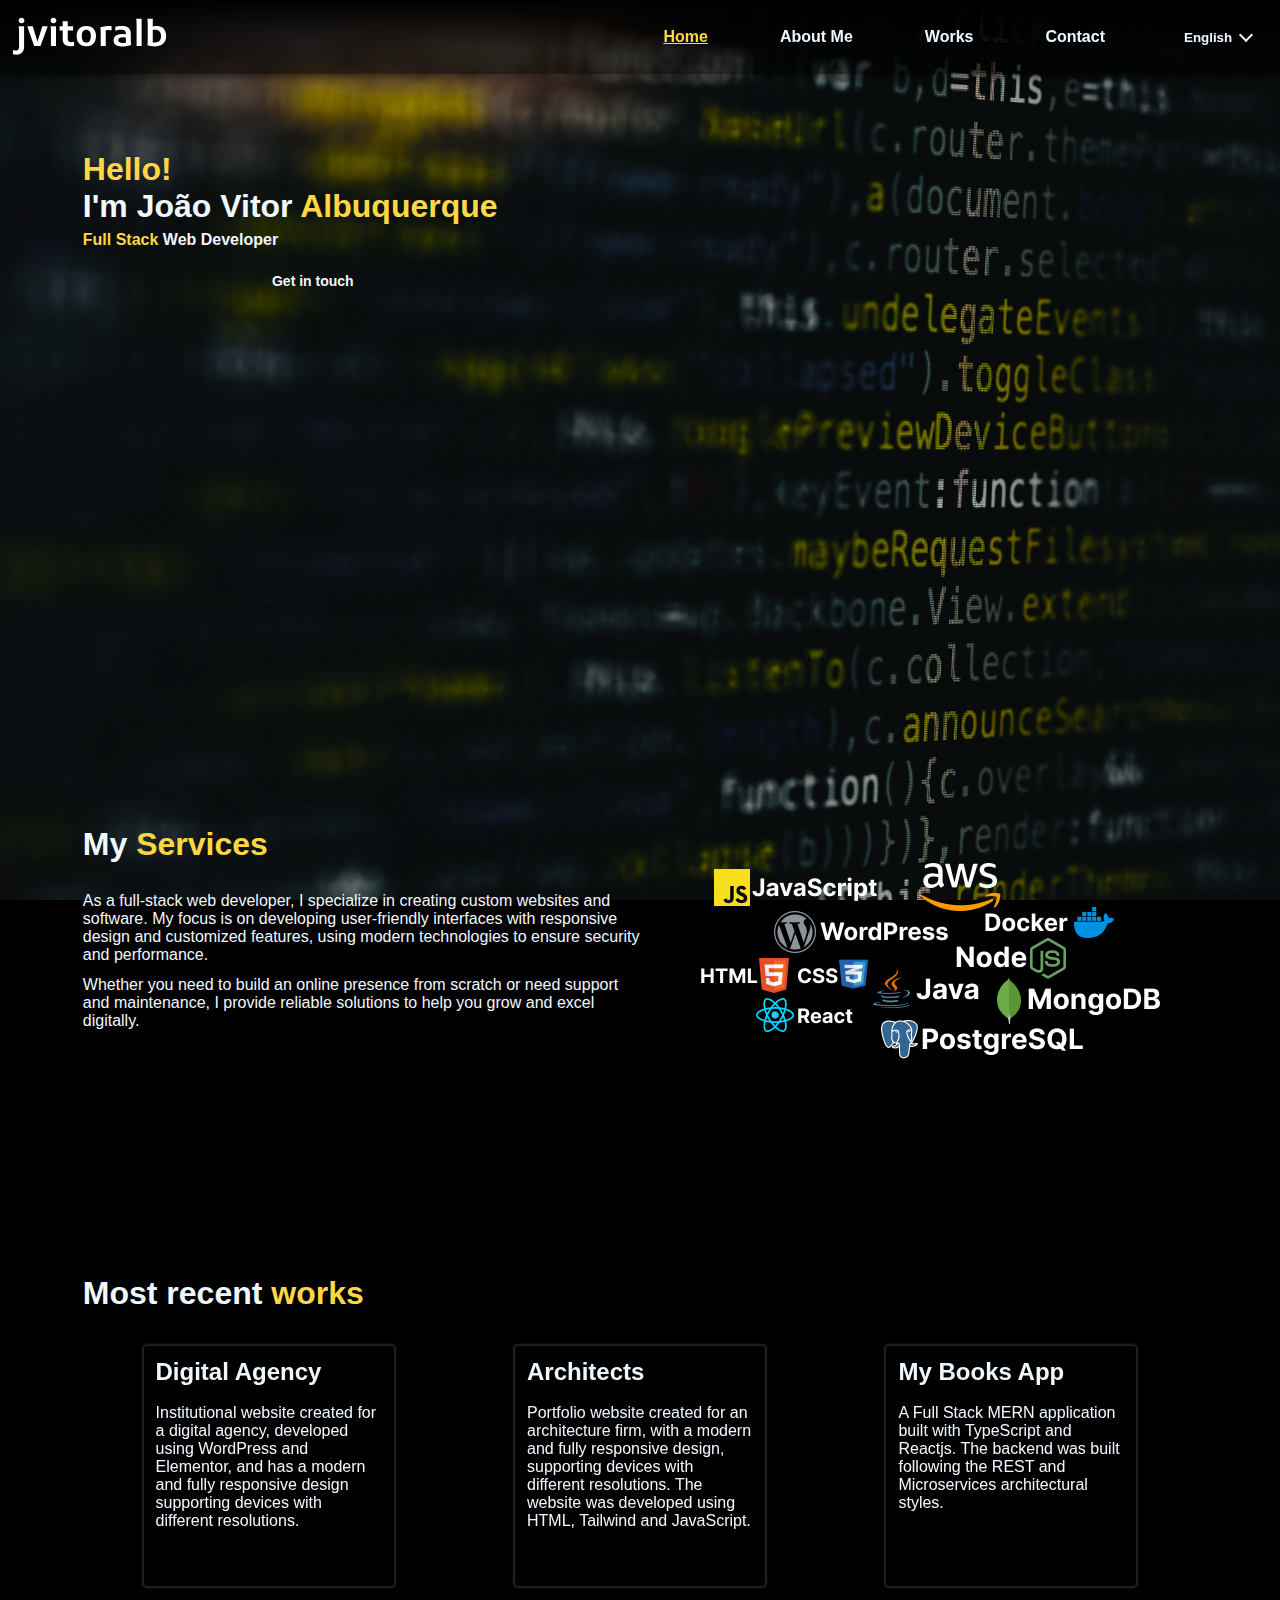
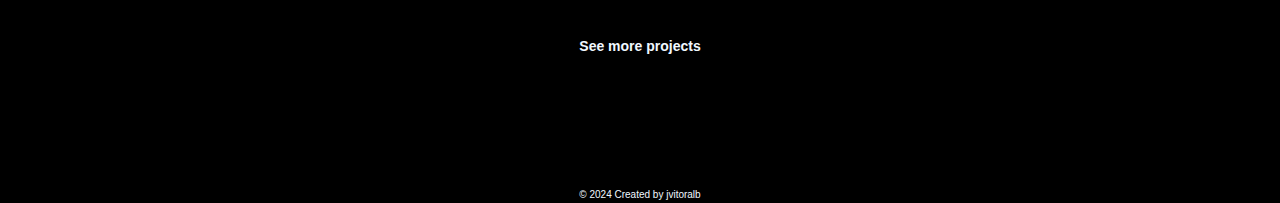
<file: index.html>
<!DOCTYPE html>
<html lang="pt-BR">

<head>
    <meta charset="UTF-8">
    <meta name="viewport" content="width=device-width, initial-scale=1.0">
    <link rel="stylesheet" href="./src/css/index.css">
    <link rel="apple-touch-icon" sizes="180x180" href="./src/images/apple-touch-icon.png">
    <link rel="icon" type="image/png" sizes="32x32" href="./src/images/favicon-32x32.png">
    <link rel="icon" type="image/png" sizes="16x16" href="./src/images/favicon-16x16.png">
    <link rel="shortcut icon" type="image/x-icon" href="./src/images/favicon.ico">
    <link rel="manifest" href="./src/images/site.webmanifest">
    <title>jvitoralb Portfólio</title>
    <meta name="description" content="Portfólio de João Vitor Albuquerque, desenvolvedor de software Full Stack. Veja trabalhos recentes e entre em contato.">
</head>

<body>
    <header id="portfolio-header" class="">
        <svg class="jvitoralb-logo" width="155" height="40" viewBox="0 0 155 40" fill="none" xmlns="http://www.w3.org/2000/svg" xmlns:xlink="http://www.w3.org/1999/xlink" version="1.1">
            <a xlink:href="/index.html">
                <rect width="155" height="40" fill="transparent"/>
                <path d="M9.544 6.248C8.728 6.248 8.044 6.008 7.492 5.528C6.964 5.024 6.7 4.328 6.7 3.44C6.7 2.576 6.964 1.904 7.492 1.424C8.044 0.919998 8.728 0.667998 9.544 0.667998C10.384 0.667998 11.068 0.919998 11.596 1.424C12.124 1.904 12.388 2.576 12.388 3.44C12.388 4.328 12.124 5.024 11.596 5.528C11.068 6.008 10.384 6.248 9.544 6.248ZM4.144 37.64C3.448 37.64 2.836 37.592 2.308 37.496C1.78 37.424 1.324 37.328 0.94 37.208V33.104H1.3C1.612 33.224 1.948 33.32 2.308 33.392C2.644 33.488 3.076 33.536 3.604 33.536C4.684 33.536 5.524 33.248 6.124 32.672C6.748 32.096 7.06 31.22 7.06 30.044V15.428C7.06 14.948 7.048 14.336 7.024 13.592C7 12.848 6.964 12.116 6.916 11.396C6.892 10.652 6.82 10.064 6.7 9.632L6.808 9.344H12.1V29.756C12.1 31.364 11.788 32.756 11.164 33.932C10.564 35.132 9.664 36.044 8.464 36.668C7.288 37.316 5.848 37.64 4.144 37.64ZM22.1302 29L15.3982 9.776V9.344H20.7622L26.0542 26.516H24.9022L30.3382 9.344H35.5582V9.776L28.5382 29H22.1302ZM41.4667 6.248C40.6507 6.248 39.9667 6.008 39.4147 5.528C38.8867 5.024 38.6227 4.328 38.6227 3.44C38.6227 2.576 38.8867 1.904 39.4147 1.424C39.9667 0.919998 40.6507 0.667998 41.4667 0.667998C42.3067 0.667998 42.9907 0.919998 43.5187 1.424C44.0467 1.904 44.3107 2.576 44.3107 3.44C44.3107 4.328 44.0467 5.024 43.5187 5.528C42.9907 6.008 42.3067 6.248 41.4667 6.248ZM38.9467 29V15.428C38.9467 14.948 38.9347 14.336 38.9107 13.592C38.8867 12.848 38.8507 12.116 38.8027 11.396C38.7787 10.652 38.7067 10.064 38.5867 9.632L38.6947 9.344H43.9867V29H38.9467ZM58.6593 29.288C56.9553 29.288 55.5033 29.036 54.3033 28.532C53.1273 28.028 52.2273 27.26 51.6033 26.228C51.0033 25.172 50.7033 23.816 50.7033 22.16V4.268H55.7433V21.764C55.7433 22.988 56.0313 23.864 56.6073 24.392C57.1833 24.92 58.0713 25.184 59.2713 25.184C59.7273 25.184 60.1713 25.136 60.6033 25.04C61.0593 24.944 61.4553 24.824 61.7913 24.68H62.1153V28.712C61.6833 28.88 61.1793 29.012 60.6033 29.108C60.0273 29.228 59.3793 29.288 58.6593 29.288ZM47.5713 13.376V9.344H61.1073V13.376H47.5713ZM64.649 19.1C64.649 16.868 65.057 14.996 65.873 13.484C66.689 11.948 67.829 10.796 69.293 10.028C70.757 9.26 72.437 8.876 74.333 8.876C76.205 8.876 77.873 9.26 79.337 10.028C80.801 10.796 81.941 11.948 82.757 13.484C83.573 14.996 83.981 16.868 83.981 19.1C83.981 21.356 83.573 23.24 82.757 24.752C81.941 26.264 80.801 27.416 79.337 28.208C77.873 28.976 76.205 29.36 74.333 29.36C72.413 29.36 70.721 28.976 69.257 28.208C67.817 27.416 66.689 26.264 65.873 24.752C65.057 23.24 64.649 21.356 64.649 19.1ZM69.797 19.1C69.797 21.212 70.181 22.808 70.949 23.888C71.717 24.944 72.845 25.472 74.333 25.472C75.797 25.472 76.913 24.944 77.681 23.888C78.449 22.808 78.833 21.212 78.833 19.1C78.833 16.988 78.449 15.404 77.681 14.348C76.913 13.268 75.797 12.728 74.333 12.728C72.845 12.728 71.717 13.268 70.949 14.348C70.181 15.404 69.797 16.988 69.797 19.1ZM88.728 29V16.436C88.728 15.956 88.716 15.344 88.692 14.6C88.668 13.832 88.632 13.088 88.584 12.368C88.56 11.624 88.488 11.036 88.368 10.604L88.476 10.316C89.148 10.076 89.928 9.86 90.816 9.668C91.728 9.476 92.676 9.332 93.66 9.236C94.668 9.116 95.676 9.056 96.684 9.056C97.116 9.056 97.584 9.068 98.088 9.092C98.592 9.116 99.096 9.164 99.6 9.236V13.34H99.276C98.916 13.244 98.508 13.184 98.052 13.16C97.596 13.112 97.152 13.088 96.72 13.088C95.952 13.088 95.196 13.148 94.452 13.268C93.708 13.388 93.072 13.532 92.544 13.7L93.3 12.548C93.612 13.196 93.768 14.312 93.768 15.896V29H88.728ZM110.669 29.432C107.669 29.432 105.401 28.94 103.865 27.956C102.353 26.972 101.597 25.376 101.597 23.168C101.597 21.752 101.945 20.588 102.641 19.676C103.361 18.764 104.357 18.092 105.629 17.66C106.925 17.204 108.413 16.976 110.093 16.976C111.125 16.976 112.025 17.06 112.793 17.228C113.561 17.372 114.257 17.528 114.881 17.696V20.936C114.401 20.768 113.789 20.624 113.045 20.504C112.301 20.36 111.581 20.288 110.885 20.288C109.325 20.288 108.161 20.504 107.393 20.936C106.649 21.368 106.277 22.1 106.277 23.132C106.277 24.116 106.649 24.824 107.393 25.256C108.137 25.688 109.205 25.904 110.597 25.904C111.437 25.904 112.241 25.832 113.009 25.688C113.801 25.52 114.497 25.268 115.097 24.932L114.377 26.336C114.281 26.048 114.197 25.76 114.125 25.472C114.053 25.184 113.993 24.884 113.945 24.572C113.921 24.26 113.897 23.912 113.873 23.528C113.873 23.12 113.873 22.628 113.873 22.052V17.12C113.873 15.896 113.681 14.972 113.297 14.348C112.913 13.724 112.349 13.316 111.605 13.124C110.861 12.908 109.937 12.8 108.833 12.8C107.825 12.8 106.853 12.908 105.917 13.124C104.981 13.316 104.225 13.544 103.649 13.808H103.289V9.812C104.153 9.5 105.125 9.272 106.205 9.128C107.285 8.96 108.365 8.876 109.445 8.876C110.789 8.876 112.025 8.996 113.153 9.236C114.305 9.476 115.301 9.896 116.141 10.496C116.981 11.096 117.629 11.948 118.085 13.052C118.565 14.132 118.805 15.536 118.805 17.264V21.8C118.805 22.304 118.805 22.94 118.805 23.708C118.829 24.452 118.865 25.184 118.913 25.904C118.961 26.624 119.033 27.2 119.129 27.632L119.021 27.92C118.205 28.232 117.317 28.508 116.357 28.748C115.421 28.964 114.461 29.132 113.477 29.252C112.493 29.372 111.557 29.432 110.669 29.432ZM124.587 29V7.724C124.587 7.244 124.575 6.632 124.551 5.888C124.551 5.12 124.527 4.376 124.479 3.656C124.431 2.936 124.347 2.36 124.227 1.928L124.335 1.64H129.627V29H124.587ZM142.788 29.432C141.516 29.432 140.232 29.3 138.936 29.036C137.64 28.796 136.512 28.496 135.552 28.136L135.444 27.848C135.54 27.416 135.6 26.84 135.624 26.12C135.672 25.4 135.696 24.668 135.696 23.924C135.72 23.156 135.732 22.532 135.732 22.052V8.588C135.732 8.228 135.72 7.748 135.696 7.148C135.696 6.524 135.684 5.876 135.66 5.204C135.636 4.508 135.6 3.872 135.552 3.296C135.504 2.696 135.444 2.24 135.372 1.928L135.48 1.64H140.772V23.024C140.772 23.768 140.736 24.416 140.664 24.968C140.616 25.496 140.568 25.952 140.52 26.336L139.656 25.112C140.064 25.184 140.592 25.28 141.24 25.4C141.912 25.52 142.596 25.58 143.292 25.58C145.284 25.58 146.736 25.004 147.648 23.852C148.56 22.7 149.016 21.104 149.016 19.064C149.016 17.12 148.536 15.596 147.576 14.492C146.64 13.364 145.236 12.8 143.364 12.8C142.884 12.8 142.44 12.824 142.032 12.872C141.648 12.92 141.252 12.992 140.844 13.088C140.46 13.184 140.052 13.316 139.62 13.484V9.884C140.484 9.524 141.312 9.272 142.104 9.128C142.92 8.96 143.7 8.876 144.444 8.876C146.508 8.876 148.26 9.284 149.7 10.1C151.164 10.916 152.268 12.092 153.012 13.628C153.78 15.14 154.164 16.928 154.164 18.992C154.164 21.344 153.684 23.288 152.724 24.824C151.788 26.36 150.468 27.512 148.764 28.28C147.06 29.048 145.068 29.432 142.788 29.432Z" fill="white"/>
            </a>
        </svg>
        <nav>
            <label aria-label="Open navigation bar" id="hamburguer-menu" class="hamburguer-menu">
                <input id="hamburguer-checkbox" type="checkbox" autocomplete="off" />
            </label>
            <ul class="navbar-links-list">
                <li id="home-nav-item">
                    <a id="home-link" href="/index.html" class="nav-link active"></a>
                </li>
                <li id="about-me-nav-item">
                    <a id="about-me-link" href="/about.html" class="nav-link"></a>
                </li>
                <li id="works-nav-item">
                    <a id="works-link" href="/works.html" class="nav-link"></a>
                </li>
                <li id="contact-nav-item">
                    <a id="contact-link" href="/contact.html" class="nav-link"></a>
                </li>
                <li id="lang-selector-nav-item">
                    <button id="langs-dropdown-btn" class="dropdown" type="button">
                        <span id="langs-dropdown-label"></span>
                        <i class="gg-chevron-down"></i>
                    </button>
                    <ul id="langs-dropdown-list" class="dropdown-list">
                        <li itemid="pt-BR">Português</li>
                        <li itemid="en-US">English</li>
                    </ul>
                </li>
            </ul>
        </nav>
    </header>

    <main>
        <section id="welcome-section">
            <h1 id="welcome-sec-header" class="welcome-header"></h1>
            <p id="welcome-sub-header"></p>
            <div class="welcome-sec-btn-container">
                <a id="welcome-sec-btn-2" href="/contact.html" title="Ir à página de contato" class="welcome-sec-btn"></a>
            </div>
        </section>
        
        <section id="my-services-section">
            <h1 id="my-services-sec-header" class="my-services-header"></h1>
            <div class="my-services-sec-container">
                <div class="my-services-desc-container">
                    <p id="my-services-description"></p>
                    <p id="my-services-description-2"></p>
                </div>
                <img src="src/images/STACK_NOVA_2.png" id="services-stack" class="tecnologies-img" alt="Imagem com nome e logo várias tecnologias utilizadas por desenvolvedores.">
            </div>
        </section>

        <section id="recent-works-section">
            <h1 id="recent-works-sec-header"></h1>
            <div class="work-cards-container">
                <div id="work-card-1" class="work-card">
                    <h2>
                        <a 
                            href="works.html#my-projects-section" title="Ver na página projetos"
                            id="work-card-1-link" class="work-card-link test-link"
                        ></a>
                    </h2>
                    <p id="work-card-1-description"></p>
                </div>
                <div id="work-card-2" class="work-card">
                    <h2>
                        <a 
                            href="works.html#my-projects-section" title="Ver na página projetos" 
                            id="work-card-2-link" class="work-card-link"
                        ></a>
                    </h2>
                    <p id="work-card-2-description"></p>
                </div>
                <div id="work-card-3" class="work-card">
                    <h2>
                        <a 
                            href="works.html#my-projects-section" title="Ver na página projetos" 
                            id="work-card-3-link" class="work-card-link"
                        ></a>
                    </h2>
                    <p id="work-card-3-description"></p>
                </div>
            </div>
            <div class="works-sec-btn-container">
                <a 
                    href="works.html" title="Ver mais na página projetos" 
                    id="see-more-projects-link" class="recent-works-btn"
                ></a>
            </div>
        </section>
    </main>

    <footer>
        <p>© 2024 Created by jvitoralb</p>
    </footer>

    <script type="module" src="src/js/index.js"></script>
</body>

</html>
</file>
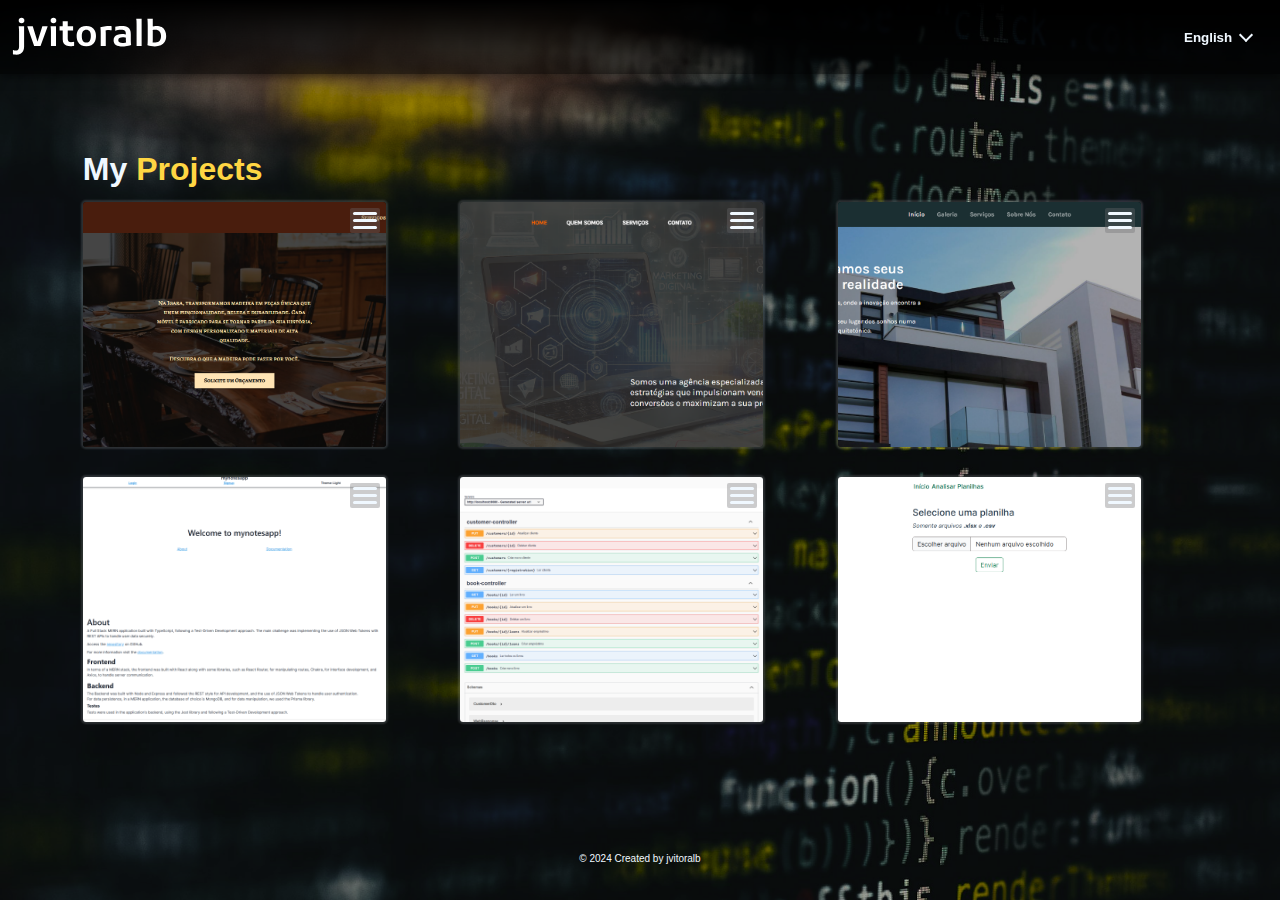
<file: portfolio/index.html>
<!DOCTYPE html>
<html lang="pt-BR">

<head>
    <meta charset="UTF-8">
    <meta name="viewport" content="width=device-width, initial-scale=1.0">
    <link rel="stylesheet" href="../src/css/works.css">
    <link rel="stylesheet" href="./portfolio.css">
    <link rel="apple-touch-icon" sizes="180x180" href="../src/images/apple-touch-icon.png">
    <link rel="icon" type="image/png" sizes="32x32" href="../src/images/favicon-32x32.png">
    <link rel="icon" type="image/png" sizes="16x16" href="../src/images/favicon-16x16.png">
    <link rel="shortcut icon" type="image/x-icon" href="../src/images/favicon.ico">
    <link rel="manifest" href="../src/images/site.webmanifest">
    <title>Projetos - jvitoralb Portfólio</title>
    <meta name="description"
        content="Portifólio do desenvolvedor João Vitor Albuquerque. Aplicações web em WordPress, React, Vuejs, Nodejs, Java, MongoDB e PostgreSQL.">
</head>

<body>
    <header id="portfolio-header" class="">
        <svg class="jvitoralb-logo" width="155" height="40" viewBox="0 0 155 40" fill="none"
            xmlns="http://www.w3.org/2000/svg" xmlns:xlink="http://www.w3.org/1999/xlink" version="1.1">
            <a xlink:href="/index.html">
                <rect width="155" height="40" fill="transparent" />
                <path
                    d="M9.544 6.248C8.728 6.248 8.044 6.008 7.492 5.528C6.964 5.024 6.7 4.328 6.7 3.44C6.7 2.576 6.964 1.904 7.492 1.424C8.044 0.919998 8.728 0.667998 9.544 0.667998C10.384 0.667998 11.068 0.919998 11.596 1.424C12.124 1.904 12.388 2.576 12.388 3.44C12.388 4.328 12.124 5.024 11.596 5.528C11.068 6.008 10.384 6.248 9.544 6.248ZM4.144 37.64C3.448 37.64 2.836 37.592 2.308 37.496C1.78 37.424 1.324 37.328 0.94 37.208V33.104H1.3C1.612 33.224 1.948 33.32 2.308 33.392C2.644 33.488 3.076 33.536 3.604 33.536C4.684 33.536 5.524 33.248 6.124 32.672C6.748 32.096 7.06 31.22 7.06 30.044V15.428C7.06 14.948 7.048 14.336 7.024 13.592C7 12.848 6.964 12.116 6.916 11.396C6.892 10.652 6.82 10.064 6.7 9.632L6.808 9.344H12.1V29.756C12.1 31.364 11.788 32.756 11.164 33.932C10.564 35.132 9.664 36.044 8.464 36.668C7.288 37.316 5.848 37.64 4.144 37.64ZM22.1302 29L15.3982 9.776V9.344H20.7622L26.0542 26.516H24.9022L30.3382 9.344H35.5582V9.776L28.5382 29H22.1302ZM41.4667 6.248C40.6507 6.248 39.9667 6.008 39.4147 5.528C38.8867 5.024 38.6227 4.328 38.6227 3.44C38.6227 2.576 38.8867 1.904 39.4147 1.424C39.9667 0.919998 40.6507 0.667998 41.4667 0.667998C42.3067 0.667998 42.9907 0.919998 43.5187 1.424C44.0467 1.904 44.3107 2.576 44.3107 3.44C44.3107 4.328 44.0467 5.024 43.5187 5.528C42.9907 6.008 42.3067 6.248 41.4667 6.248ZM38.9467 29V15.428C38.9467 14.948 38.9347 14.336 38.9107 13.592C38.8867 12.848 38.8507 12.116 38.8027 11.396C38.7787 10.652 38.7067 10.064 38.5867 9.632L38.6947 9.344H43.9867V29H38.9467ZM58.6593 29.288C56.9553 29.288 55.5033 29.036 54.3033 28.532C53.1273 28.028 52.2273 27.26 51.6033 26.228C51.0033 25.172 50.7033 23.816 50.7033 22.16V4.268H55.7433V21.764C55.7433 22.988 56.0313 23.864 56.6073 24.392C57.1833 24.92 58.0713 25.184 59.2713 25.184C59.7273 25.184 60.1713 25.136 60.6033 25.04C61.0593 24.944 61.4553 24.824 61.7913 24.68H62.1153V28.712C61.6833 28.88 61.1793 29.012 60.6033 29.108C60.0273 29.228 59.3793 29.288 58.6593 29.288ZM47.5713 13.376V9.344H61.1073V13.376H47.5713ZM64.649 19.1C64.649 16.868 65.057 14.996 65.873 13.484C66.689 11.948 67.829 10.796 69.293 10.028C70.757 9.26 72.437 8.876 74.333 8.876C76.205 8.876 77.873 9.26 79.337 10.028C80.801 10.796 81.941 11.948 82.757 13.484C83.573 14.996 83.981 16.868 83.981 19.1C83.981 21.356 83.573 23.24 82.757 24.752C81.941 26.264 80.801 27.416 79.337 28.208C77.873 28.976 76.205 29.36 74.333 29.36C72.413 29.36 70.721 28.976 69.257 28.208C67.817 27.416 66.689 26.264 65.873 24.752C65.057 23.24 64.649 21.356 64.649 19.1ZM69.797 19.1C69.797 21.212 70.181 22.808 70.949 23.888C71.717 24.944 72.845 25.472 74.333 25.472C75.797 25.472 76.913 24.944 77.681 23.888C78.449 22.808 78.833 21.212 78.833 19.1C78.833 16.988 78.449 15.404 77.681 14.348C76.913 13.268 75.797 12.728 74.333 12.728C72.845 12.728 71.717 13.268 70.949 14.348C70.181 15.404 69.797 16.988 69.797 19.1ZM88.728 29V16.436C88.728 15.956 88.716 15.344 88.692 14.6C88.668 13.832 88.632 13.088 88.584 12.368C88.56 11.624 88.488 11.036 88.368 10.604L88.476 10.316C89.148 10.076 89.928 9.86 90.816 9.668C91.728 9.476 92.676 9.332 93.66 9.236C94.668 9.116 95.676 9.056 96.684 9.056C97.116 9.056 97.584 9.068 98.088 9.092C98.592 9.116 99.096 9.164 99.6 9.236V13.34H99.276C98.916 13.244 98.508 13.184 98.052 13.16C97.596 13.112 97.152 13.088 96.72 13.088C95.952 13.088 95.196 13.148 94.452 13.268C93.708 13.388 93.072 13.532 92.544 13.7L93.3 12.548C93.612 13.196 93.768 14.312 93.768 15.896V29H88.728ZM110.669 29.432C107.669 29.432 105.401 28.94 103.865 27.956C102.353 26.972 101.597 25.376 101.597 23.168C101.597 21.752 101.945 20.588 102.641 19.676C103.361 18.764 104.357 18.092 105.629 17.66C106.925 17.204 108.413 16.976 110.093 16.976C111.125 16.976 112.025 17.06 112.793 17.228C113.561 17.372 114.257 17.528 114.881 17.696V20.936C114.401 20.768 113.789 20.624 113.045 20.504C112.301 20.36 111.581 20.288 110.885 20.288C109.325 20.288 108.161 20.504 107.393 20.936C106.649 21.368 106.277 22.1 106.277 23.132C106.277 24.116 106.649 24.824 107.393 25.256C108.137 25.688 109.205 25.904 110.597 25.904C111.437 25.904 112.241 25.832 113.009 25.688C113.801 25.52 114.497 25.268 115.097 24.932L114.377 26.336C114.281 26.048 114.197 25.76 114.125 25.472C114.053 25.184 113.993 24.884 113.945 24.572C113.921 24.26 113.897 23.912 113.873 23.528C113.873 23.12 113.873 22.628 113.873 22.052V17.12C113.873 15.896 113.681 14.972 113.297 14.348C112.913 13.724 112.349 13.316 111.605 13.124C110.861 12.908 109.937 12.8 108.833 12.8C107.825 12.8 106.853 12.908 105.917 13.124C104.981 13.316 104.225 13.544 103.649 13.808H103.289V9.812C104.153 9.5 105.125 9.272 106.205 9.128C107.285 8.96 108.365 8.876 109.445 8.876C110.789 8.876 112.025 8.996 113.153 9.236C114.305 9.476 115.301 9.896 116.141 10.496C116.981 11.096 117.629 11.948 118.085 13.052C118.565 14.132 118.805 15.536 118.805 17.264V21.8C118.805 22.304 118.805 22.94 118.805 23.708C118.829 24.452 118.865 25.184 118.913 25.904C118.961 26.624 119.033 27.2 119.129 27.632L119.021 27.92C118.205 28.232 117.317 28.508 116.357 28.748C115.421 28.964 114.461 29.132 113.477 29.252C112.493 29.372 111.557 29.432 110.669 29.432ZM124.587 29V7.724C124.587 7.244 124.575 6.632 124.551 5.888C124.551 5.12 124.527 4.376 124.479 3.656C124.431 2.936 124.347 2.36 124.227 1.928L124.335 1.64H129.627V29H124.587ZM142.788 29.432C141.516 29.432 140.232 29.3 138.936 29.036C137.64 28.796 136.512 28.496 135.552 28.136L135.444 27.848C135.54 27.416 135.6 26.84 135.624 26.12C135.672 25.4 135.696 24.668 135.696 23.924C135.72 23.156 135.732 22.532 135.732 22.052V8.588C135.732 8.228 135.72 7.748 135.696 7.148C135.696 6.524 135.684 5.876 135.66 5.204C135.636 4.508 135.6 3.872 135.552 3.296C135.504 2.696 135.444 2.24 135.372 1.928L135.48 1.64H140.772V23.024C140.772 23.768 140.736 24.416 140.664 24.968C140.616 25.496 140.568 25.952 140.52 26.336L139.656 25.112C140.064 25.184 140.592 25.28 141.24 25.4C141.912 25.52 142.596 25.58 143.292 25.58C145.284 25.58 146.736 25.004 147.648 23.852C148.56 22.7 149.016 21.104 149.016 19.064C149.016 17.12 148.536 15.596 147.576 14.492C146.64 13.364 145.236 12.8 143.364 12.8C142.884 12.8 142.44 12.824 142.032 12.872C141.648 12.92 141.252 12.992 140.844 13.088C140.46 13.184 140.052 13.316 139.62 13.484V9.884C140.484 9.524 141.312 9.272 142.104 9.128C142.92 8.96 143.7 8.876 144.444 8.876C146.508 8.876 148.26 9.284 149.7 10.1C151.164 10.916 152.268 12.092 153.012 13.628C153.78 15.14 154.164 16.928 154.164 18.992C154.164 21.344 153.684 23.288 152.724 24.824C151.788 26.36 150.468 27.512 148.764 28.28C147.06 29.048 145.068 29.432 142.788 29.432Z"
                    fill="white" />
            </a>
        </svg>
        <nav>
            <label aria-label="Open navigation bar" id="hamburguer-menu" class="hamburguer-menu">
                <input id="hamburguer-checkbox" type="checkbox" autocomplete="off" />
            </label>
            <ul class="navbar-links-list">
                <li id="home-nav-item">
                    <a id="home-link" href="/index.html" class="portfolio-mode nav-link"></a>
                </li>
                <li id="about-me-nav-item">
                    <a id="about-me-link" href="/about.html" class="portfolio-mode nav-link"></a>
                </li>
                <li id="works-nav-item">
                    <a id="works-link" href="/works.html" class="portfolio-mode nav-link active"></a>
                </li>
                <li id="contact-nav-item">
                    <a id="contact-link" href="/contact.html" class="portfolio-mode nav-link"></a>
                </li>
                <li id="lang-selector-nav-item">
                    <button id="langs-dropdown-btn" class="dropdown" type="button">
                        <span id="langs-dropdown-label"></span>
                        <i class="gg-chevron-down"></i>
                    </button>
                    <ul id="langs-dropdown-list" class="dropdown-list">
                        <li itemid="pt-BR">Português</li>
                        <li itemid="en-US">English</li>
                    </ul>
                </li>
            </ul>
        </nav>
    </header>

    <main>
        <section id="gallery-modal-sec" class="gallery-modal disable-select">
            <div class="exit-modal-btn-container">
                <span id="exit-gallery" class="exit-modal-btn">
                    <svg xmlns="http://www.w3.org/2000/svg" xmlns:xlink="http://www.w3.org/1999/xlink"
                        viewBox="0,0,256,256" width="42px" height="42px" fill-rule="nonzero">
                        <g fill="#ffffff" fill-rule="nonzero" stroke="none" stroke-width="1" stroke-linecap="butt"
                            stroke-linejoin="miter" stroke-miterlimit="10" stroke-dasharray="" stroke-dashoffset="0"
                            font-family="none" font-weight="none" font-size="none" text-anchor="none"
                            style="mix-blend-mode: normal">
                            <g transform="scale(8.53333,8.53333)">
                                <path
                                    d="M7,4c-0.25587,0 -0.51203,0.09747 -0.70703,0.29297l-2,2c-0.391,0.391 -0.391,1.02406 0,1.41406l7.29297,7.29297l-7.29297,7.29297c-0.391,0.391 -0.391,1.02406 0,1.41406l2,2c0.391,0.391 1.02406,0.391 1.41406,0l7.29297,-7.29297l7.29297,7.29297c0.39,0.391 1.02406,0.391 1.41406,0l2,-2c0.391,-0.391 0.391,-1.02406 0,-1.41406l-7.29297,-7.29297l7.29297,-7.29297c0.391,-0.39 0.391,-1.02406 0,-1.41406l-2,-2c-0.391,-0.391 -1.02406,-0.391 -1.41406,0l-7.29297,7.29297l-7.29297,-7.29297c-0.1955,-0.1955 -0.45116,-0.29297 -0.70703,-0.29297z">
                                </path>
                            </g>
                        </g>
                    </svg>
                </span>
            </div>
            <div class="gallery-container">
                <span class="gallery-btn">
                    <svg width="42" height="42" viewBox="0 0 42 42" fill="none" xmlns="http://www.w3.org/2000/svg"
                        xmlns:xlink="http://www.w3.org/1999/xlink">
                        <rect id="backward" width="42" height="42" fill="url(#pattern0_143_2)" />
                        <defs>
                            <pattern id="pattern0_143_2" patternContentUnits="objectBoundingBox" width="1" height="1">
                                <use xlink:href="#image0_143_2" transform="scale(0.0192308)" />
                            </pattern>
                            <image id="image0_143_2" width="52" height="52"
                                xlink:href="[data-uri]" />
                        </defs>
                    </svg>
                </span>
                <div class="image-container">
                    <img id="gallery-image" class="gallery-image">
                </div>
                <span class="gallery-btn">
                    <svg width="42" height="42" viewBox="0 0 42 42" fill="none" xmlns="http://www.w3.org/2000/svg"
                        xmlns:xlink="http://www.w3.org/1999/xlink">
                        <rect id="forward" width="42" height="42" fill="url(#pattern0_143_3)" />
                        <defs>
                            <pattern id="pattern0_143_3" patternContentUnits="objectBoundingBox" width="1" height="1">
                                <use xlink:href="#image0_143_3" transform="scale(0.0192308)" />
                            </pattern>
                            <image id="image0_143_3" width="52" height="52"
                                xlink:href="[data-uri]" />
                        </defs>
                    </svg>
                </span>
            </div>
        </section>

        <section id="my-projects-section">
            <h1 id="my-projects-sec-header"></h1>
            <div id="projects-articles-containter" class="articles-container">
                <article id="project-1-info" class="project">
                    <div id="project-1-description-container" class="project-info"></div>
                    <label aria-label="Open project 1 description" id="project-1-hamburguer" class="project-hamburguer ham-bg">
                        <input id="project-1-hamburguer-checkbox" type="checkbox" autocomplete="off" />
                    </label>
                </article>
                <article id="project-2-info" class="project">
                    <div id="project-2-description-container" class="project-info"></div>
                    <label aria-label="Open project 2 description" id="project-2-info-hamburguer"
                        class="project-hamburguer ham-bg">
                        <input id="project-2-hamburguer-checkbox" type="checkbox" autocomplete="off" />
                    </label>
                </article>
                <article id="project-3-info" class="project">
                    <div id="project-3-description-container" class="project-info"></div>
                    <label aria-label="Open project 3 description" id="project-3-info-hamburguer"
                        class="project-hamburguer ham-bg">
                        <input id="project-3-hamburguer-checkbox" type="checkbox" autocomplete="off" />
                    </label>
                </article>
                <article id="project-4-info" class="project">
                    <div id="project-4-description-container" class="project-info"></div>
                    <label aria-label="Open project 4 description" id="project-4-info-hamburguer"
                        class="project-hamburguer ham-bg">
                        <input id="project-4-hamburguer-checkbox" type="checkbox" autocomplete="off" />
                    </label>
                </article>
                <article id="project-5-info" class="project">
                    <div id="project-5-description-container" class="project-info"></div>
                    <label aria-label="Open project 5 description" id="project-5-info-hamburguer"
                        class="project-hamburguer ham-bg">
                        <input id="project-5-hamburguer-checkbox" type="checkbox" autocomplete="off" />
                    </label>
                </article>
                <article id="project-6-info" class="project">
                    <div id="project-6-description-container" class="project-info"></div>
                    <label aria-label="Open project 6 description" id="project-6-info-hamburguer"
                        class="project-hamburguer ham-bg">
                        <input id="project-6-hamburguer-checkbox" type="checkbox" autocomplete="off" />
                    </label>
                </article>
            </div>
        </section>
    </main>

    <footer>
        <p>&copy; 2024 Created by jvitoralb</p>
    </footer>

    <script type="module" src="../src/js/index.js"></script>
    <script type="module" src="../src/js/works/works.js"></script>
</body>

</html>
</file>
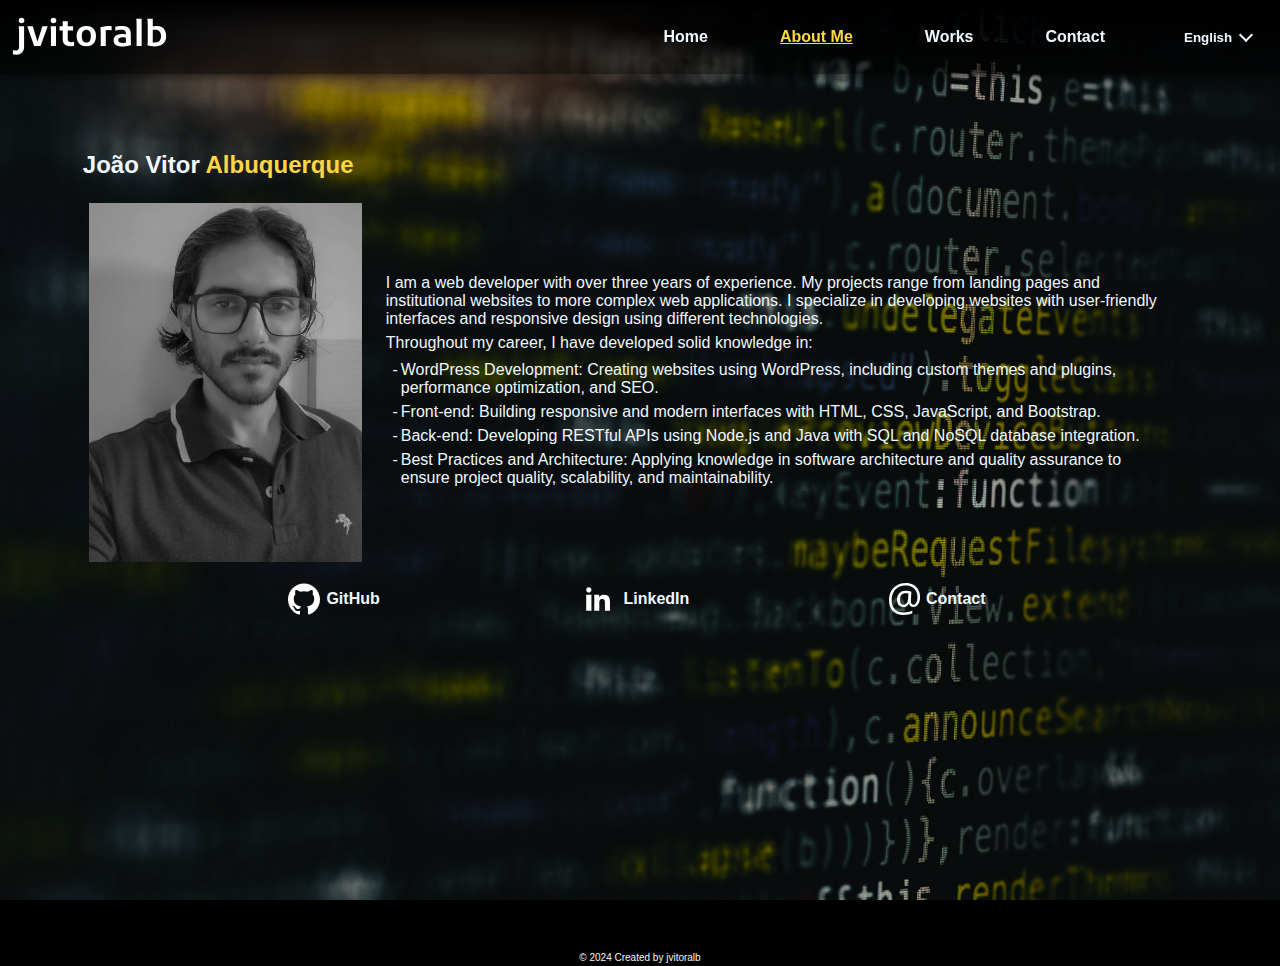
<file: about.html>
<!DOCTYPE html>
<html lang="pt-BR">

<head>
    <meta charset="UTF-8">
    <meta name="viewport" content="width=device-width, initial-scale=1.0">
    <link rel="stylesheet" href="./src/css/about.css">
    <link rel="apple-touch-icon" sizes="180x180" href="./src/images/apple-touch-icon.png">
    <link rel="icon" type="image/png" sizes="32x32" href="./src/images/favicon-32x32.png">
    <link rel="icon" type="image/png" sizes="16x16" href="./src/images/favicon-16x16.png">
    <link rel="shortcut icon" type="image/x-icon" href="./src/images/favicon.ico">
    <link rel="manifest" href="./src/images/site.webmanifest">
    <title>Sobre mim - jvitoralb Portfólio</title>
    <meta name="description" content="João Vitor Albuquerque, desenvolvedor Full Stack. Trabalha com aplicações web, com foco no backend usando Microsserviços e REST APIs.">
</head>

<body>
    <header id="portfolio-header" class="">
        <svg class="jvitoralb-logo" width="155" height="40" viewBox="0 0 155 40" fill="none" xmlns="http://www.w3.org/2000/svg" xmlns:xlink="http://www.w3.org/1999/xlink" version="1.1">
            <a xlink:href="/index.html">
                <rect width="155" height="40" fill="transparent"/>
                <path d="M9.544 6.248C8.728 6.248 8.044 6.008 7.492 5.528C6.964 5.024 6.7 4.328 6.7 3.44C6.7 2.576 6.964 1.904 7.492 1.424C8.044 0.919998 8.728 0.667998 9.544 0.667998C10.384 0.667998 11.068 0.919998 11.596 1.424C12.124 1.904 12.388 2.576 12.388 3.44C12.388 4.328 12.124 5.024 11.596 5.528C11.068 6.008 10.384 6.248 9.544 6.248ZM4.144 37.64C3.448 37.64 2.836 37.592 2.308 37.496C1.78 37.424 1.324 37.328 0.94 37.208V33.104H1.3C1.612 33.224 1.948 33.32 2.308 33.392C2.644 33.488 3.076 33.536 3.604 33.536C4.684 33.536 5.524 33.248 6.124 32.672C6.748 32.096 7.06 31.22 7.06 30.044V15.428C7.06 14.948 7.048 14.336 7.024 13.592C7 12.848 6.964 12.116 6.916 11.396C6.892 10.652 6.82 10.064 6.7 9.632L6.808 9.344H12.1V29.756C12.1 31.364 11.788 32.756 11.164 33.932C10.564 35.132 9.664 36.044 8.464 36.668C7.288 37.316 5.848 37.64 4.144 37.64ZM22.1302 29L15.3982 9.776V9.344H20.7622L26.0542 26.516H24.9022L30.3382 9.344H35.5582V9.776L28.5382 29H22.1302ZM41.4667 6.248C40.6507 6.248 39.9667 6.008 39.4147 5.528C38.8867 5.024 38.6227 4.328 38.6227 3.44C38.6227 2.576 38.8867 1.904 39.4147 1.424C39.9667 0.919998 40.6507 0.667998 41.4667 0.667998C42.3067 0.667998 42.9907 0.919998 43.5187 1.424C44.0467 1.904 44.3107 2.576 44.3107 3.44C44.3107 4.328 44.0467 5.024 43.5187 5.528C42.9907 6.008 42.3067 6.248 41.4667 6.248ZM38.9467 29V15.428C38.9467 14.948 38.9347 14.336 38.9107 13.592C38.8867 12.848 38.8507 12.116 38.8027 11.396C38.7787 10.652 38.7067 10.064 38.5867 9.632L38.6947 9.344H43.9867V29H38.9467ZM58.6593 29.288C56.9553 29.288 55.5033 29.036 54.3033 28.532C53.1273 28.028 52.2273 27.26 51.6033 26.228C51.0033 25.172 50.7033 23.816 50.7033 22.16V4.268H55.7433V21.764C55.7433 22.988 56.0313 23.864 56.6073 24.392C57.1833 24.92 58.0713 25.184 59.2713 25.184C59.7273 25.184 60.1713 25.136 60.6033 25.04C61.0593 24.944 61.4553 24.824 61.7913 24.68H62.1153V28.712C61.6833 28.88 61.1793 29.012 60.6033 29.108C60.0273 29.228 59.3793 29.288 58.6593 29.288ZM47.5713 13.376V9.344H61.1073V13.376H47.5713ZM64.649 19.1C64.649 16.868 65.057 14.996 65.873 13.484C66.689 11.948 67.829 10.796 69.293 10.028C70.757 9.26 72.437 8.876 74.333 8.876C76.205 8.876 77.873 9.26 79.337 10.028C80.801 10.796 81.941 11.948 82.757 13.484C83.573 14.996 83.981 16.868 83.981 19.1C83.981 21.356 83.573 23.24 82.757 24.752C81.941 26.264 80.801 27.416 79.337 28.208C77.873 28.976 76.205 29.36 74.333 29.36C72.413 29.36 70.721 28.976 69.257 28.208C67.817 27.416 66.689 26.264 65.873 24.752C65.057 23.24 64.649 21.356 64.649 19.1ZM69.797 19.1C69.797 21.212 70.181 22.808 70.949 23.888C71.717 24.944 72.845 25.472 74.333 25.472C75.797 25.472 76.913 24.944 77.681 23.888C78.449 22.808 78.833 21.212 78.833 19.1C78.833 16.988 78.449 15.404 77.681 14.348C76.913 13.268 75.797 12.728 74.333 12.728C72.845 12.728 71.717 13.268 70.949 14.348C70.181 15.404 69.797 16.988 69.797 19.1ZM88.728 29V16.436C88.728 15.956 88.716 15.344 88.692 14.6C88.668 13.832 88.632 13.088 88.584 12.368C88.56 11.624 88.488 11.036 88.368 10.604L88.476 10.316C89.148 10.076 89.928 9.86 90.816 9.668C91.728 9.476 92.676 9.332 93.66 9.236C94.668 9.116 95.676 9.056 96.684 9.056C97.116 9.056 97.584 9.068 98.088 9.092C98.592 9.116 99.096 9.164 99.6 9.236V13.34H99.276C98.916 13.244 98.508 13.184 98.052 13.16C97.596 13.112 97.152 13.088 96.72 13.088C95.952 13.088 95.196 13.148 94.452 13.268C93.708 13.388 93.072 13.532 92.544 13.7L93.3 12.548C93.612 13.196 93.768 14.312 93.768 15.896V29H88.728ZM110.669 29.432C107.669 29.432 105.401 28.94 103.865 27.956C102.353 26.972 101.597 25.376 101.597 23.168C101.597 21.752 101.945 20.588 102.641 19.676C103.361 18.764 104.357 18.092 105.629 17.66C106.925 17.204 108.413 16.976 110.093 16.976C111.125 16.976 112.025 17.06 112.793 17.228C113.561 17.372 114.257 17.528 114.881 17.696V20.936C114.401 20.768 113.789 20.624 113.045 20.504C112.301 20.36 111.581 20.288 110.885 20.288C109.325 20.288 108.161 20.504 107.393 20.936C106.649 21.368 106.277 22.1 106.277 23.132C106.277 24.116 106.649 24.824 107.393 25.256C108.137 25.688 109.205 25.904 110.597 25.904C111.437 25.904 112.241 25.832 113.009 25.688C113.801 25.52 114.497 25.268 115.097 24.932L114.377 26.336C114.281 26.048 114.197 25.76 114.125 25.472C114.053 25.184 113.993 24.884 113.945 24.572C113.921 24.26 113.897 23.912 113.873 23.528C113.873 23.12 113.873 22.628 113.873 22.052V17.12C113.873 15.896 113.681 14.972 113.297 14.348C112.913 13.724 112.349 13.316 111.605 13.124C110.861 12.908 109.937 12.8 108.833 12.8C107.825 12.8 106.853 12.908 105.917 13.124C104.981 13.316 104.225 13.544 103.649 13.808H103.289V9.812C104.153 9.5 105.125 9.272 106.205 9.128C107.285 8.96 108.365 8.876 109.445 8.876C110.789 8.876 112.025 8.996 113.153 9.236C114.305 9.476 115.301 9.896 116.141 10.496C116.981 11.096 117.629 11.948 118.085 13.052C118.565 14.132 118.805 15.536 118.805 17.264V21.8C118.805 22.304 118.805 22.94 118.805 23.708C118.829 24.452 118.865 25.184 118.913 25.904C118.961 26.624 119.033 27.2 119.129 27.632L119.021 27.92C118.205 28.232 117.317 28.508 116.357 28.748C115.421 28.964 114.461 29.132 113.477 29.252C112.493 29.372 111.557 29.432 110.669 29.432ZM124.587 29V7.724C124.587 7.244 124.575 6.632 124.551 5.888C124.551 5.12 124.527 4.376 124.479 3.656C124.431 2.936 124.347 2.36 124.227 1.928L124.335 1.64H129.627V29H124.587ZM142.788 29.432C141.516 29.432 140.232 29.3 138.936 29.036C137.64 28.796 136.512 28.496 135.552 28.136L135.444 27.848C135.54 27.416 135.6 26.84 135.624 26.12C135.672 25.4 135.696 24.668 135.696 23.924C135.72 23.156 135.732 22.532 135.732 22.052V8.588C135.732 8.228 135.72 7.748 135.696 7.148C135.696 6.524 135.684 5.876 135.66 5.204C135.636 4.508 135.6 3.872 135.552 3.296C135.504 2.696 135.444 2.24 135.372 1.928L135.48 1.64H140.772V23.024C140.772 23.768 140.736 24.416 140.664 24.968C140.616 25.496 140.568 25.952 140.52 26.336L139.656 25.112C140.064 25.184 140.592 25.28 141.24 25.4C141.912 25.52 142.596 25.58 143.292 25.58C145.284 25.58 146.736 25.004 147.648 23.852C148.56 22.7 149.016 21.104 149.016 19.064C149.016 17.12 148.536 15.596 147.576 14.492C146.64 13.364 145.236 12.8 143.364 12.8C142.884 12.8 142.44 12.824 142.032 12.872C141.648 12.92 141.252 12.992 140.844 13.088C140.46 13.184 140.052 13.316 139.62 13.484V9.884C140.484 9.524 141.312 9.272 142.104 9.128C142.92 8.96 143.7 8.876 144.444 8.876C146.508 8.876 148.26 9.284 149.7 10.1C151.164 10.916 152.268 12.092 153.012 13.628C153.78 15.14 154.164 16.928 154.164 18.992C154.164 21.344 153.684 23.288 152.724 24.824C151.788 26.36 150.468 27.512 148.764 28.28C147.06 29.048 145.068 29.432 142.788 29.432Z" fill="white"/>
            </a>
        </svg>
        <nav>
            <label aria-label="Open navigation bar" id="hamburguer-menu" class="hamburguer-menu">
                <input id="hamburguer-checkbox" type="checkbox" autocomplete="off" />
            </label>
            <ul class="navbar-links-list">
                <li id="home-nav-item">
                    <a id="home-link" href="/index.html" class="nav-link"></a>
                </li>
                <li id="about-me-nav-item">
                    <a id="about-me-link" href="/about.html" class="nav-link active"></a>
                </li>
                <li id="works-nav-item">
                    <a id="works-link" href="/works.html" class="nav-link"></a>
                </li>
                <li id="contact-nav-item">
                    <a id="contact-link" href="/contact.html" class="nav-link"></a>
                </li>
                <li id="lang-selector-nav-item">
                    <button id="langs-dropdown-btn" class="dropdown" type="button">
                        <span id="langs-dropdown-label"></span>
                        <i class="gg-chevron-down"></i>
                    </button>
                    <ul id="langs-dropdown-list" class="dropdown-list">
                        <li itemid="pt-BR">Português</li>
                        <li itemid="en-US">English</li>
                    </ul>
                </li>
            </ul>
        </nav>
    </header>

    <main>
        <section id="about-me-section">
            <h1>
                João Vitor <span class="highlight">Albuquerque</span>
            </h1>
            <article id="about-me-info" class="about-me-info">
                <img width="273" alt="Foto de jvitoralb em preto e branco" src="src/images/me170038621.jpg" class="my-photo" />
                
                <div>
                    <p id="about-me-1"></p>
                    <p id="list-title"></p>
                    <ul id="about-list" class="skills-list">
                        <li id="item-1"></li>
                        <li id="item-2"></li>
                        <li id="item-3"></li>
                        <li id="item-4"></li>
                    </ul>
                </div>
            </article>

            <section id="about-me-socials" class="about-me-socials">
                <div class="socials-icon-anchor-container">
                    <svg xmlns="http://www.w3.org/2000/svg" id="github-svg" height="32" shape-rendering="geometricPrecision" text-rendering="geometricPrecision" image-rendering="optimizeQuality" fill="#FFFFFF" fill-rule="evenodd" clip-rule="evenodd" viewBox="0 0 640 640"><path d="M319.988 7.973C143.293 7.973 0 151.242 0 327.96c0 141.392 91.678 261.298 218.826 303.63 16.004 2.964 21.886-6.957 21.886-15.414 0-7.63-.319-32.835-.449-59.552-89.032 19.359-107.8-37.772-107.8-37.772-14.552-36.993-35.529-46.831-35.529-46.831-29.032-19.879 2.209-19.442 2.209-19.442 32.126 2.245 49.04 32.954 49.04 32.954 28.56 48.922 74.883 34.76 93.131 26.598 2.882-20.681 11.15-34.807 20.315-42.803-71.08-8.067-145.797-35.516-145.797-158.14 0-34.926 12.52-63.485 32.965-85.88-3.33-8.078-14.291-40.606 3.083-84.674 0 0 26.87-8.61 88.029 32.8 25.512-7.075 52.878-10.642 80.056-10.76 27.2.118 54.614 3.673 80.162 10.76 61.076-41.386 87.922-32.8 87.922-32.8 17.398 44.08 6.485 76.631 3.154 84.675 20.516 22.394 32.93 50.953 32.93 85.879 0 122.907-74.883 149.93-146.117 157.856 11.481 9.921 21.733 29.398 21.733 59.233 0 42.792-.366 77.28-.366 87.804 0 8.516 5.764 18.473 21.992 15.354 127.076-42.354 218.637-162.274 218.637-303.582 0-176.695-143.269-319.988-320-319.988l-.023.107z"/></svg>
                    <a 
                        href="https://github.com/jvitoralb" target="_blank"
                        id="about-me-socials-github" title="Ir ao perfil do GitHub" rel="external"
                    ></a>
                </div>
                <div class="socials-icon-anchor-container">
                    <svg xmlns="http://www.w3.org/2000/svg" id="linkedin-svg" padding="0" height="38" shape-rendering="geometricPrecision" text-rendering="geometricPrecision" image-rendering="optimizeQuality" fill-rule="evenodd" clip-rule="evenodd" viewBox="0 0 512 509.64"><rect fill="transparent" width="512" height="509.64" rx="115.61" ry="115.61"/><path fill="#fff" d="M204.97 197.54h64.69v33.16h.94c9.01-16.16 31.04-33.16 63.89-33.16 68.31 0 80.94 42.51 80.94 97.81v116.92h-67.46l-.01-104.13c0-23.81-.49-54.45-35.08-54.45-35.12 0-40.51 25.91-40.51 52.72v105.86h-67.4V197.54zm-38.23-65.09c0 19.36-15.72 35.08-35.08 35.08-19.37 0-35.09-15.72-35.09-35.08 0-19.37 15.72-35.08 35.09-35.08 19.36 0 35.08 15.71 35.08 35.08zm-70.17 65.09h70.17v214.73H96.57V197.54z"/></svg>
                    <a 
                        href="https://www.linkedin.com/in/jvitor-albuquerque/" target="_blank"
                        id="about-me-socials-linkedin" title="Ir ao perfil do LinkedIn" rel="external"
                    ></a>
                </div>
                <div class="socials-icon-anchor-container">
                    <svg xmlns="http://www.w3.org/2000/svg" id="contact-svg" height="32" shape-rendering="geometricPrecision" text-rendering="geometricPrecision" image-rendering="optimizeQuality" fill="#FFFFFF" fill-rule="evenodd" clip-rule="evenodd" viewBox="0 0 497 511.86"><path fill-rule="nonzero" d="M497 227.28c0 29.39-4.56 56.35-13.58 80.75-9.13 24.51-22.07 43.5-38.62 56.98-16.56 13.47-35.66 20.16-57.2 20.16-17.82 0-32.78-5.41-45.09-16.13-12.2-10.82-19.42-24.62-21.75-41.38h-2.44c-8.28 18.04-20.16 32.15-35.66 42.34-15.38 10.07-33.73 15.17-54.85 15.17-31.09 0-55.39-10.62-72.9-31.83-17.5-21.23-26.21-50.08-26.21-86.59 0-42.23 12.21-76.61 36.61-103.03 24.51-26.42 56.66-39.58 96.45-39.58 14.01 0 30.03 1.28 47.86 3.93 17.82 2.55 33.85 6.16 48.17 10.72l-7.75 146v6.79c0 36.92 13.8 55.39 41.28 55.39 18.89 0 34.27-11.14 46.05-33.43 11.78-22.28 17.72-51.24 17.72-86.89 0-37.57-7.64-70.35-23.03-98.58-15.28-28.22-37.13-49.87-65.47-65.15-28.22-15.17-60.69-22.81-97.4-22.81-46.26 0-86.48 9.55-120.64 28.75-34.17 19.21-60.27 46.59-78.31 82.13-18.04 35.54-27.05 76.61-27.05 123.29 0 63.25 16.65 111.84 50.08 145.9 33.32 33.96 81.38 50.93 144.19 50.93 43.51 0 88.71-8.91 135.5-26.74v41.38c-39.79 17.41-84.89 26.11-135.5 26.11-75.23 0-133.58-20.7-175.18-62.08C20.69 408.51 0 350.68 0 276.41c0-53.9 11.04-101.86 33.21-143.99 22.18-42.01 53.8-74.59 94.86-97.72C169.03 11.57 216.14 0 269.19 0c44.56 0 84.14 9.34 118.95 28.12 34.69 18.78 61.53 45.41 80.42 79.9 19 34.48 28.44 74.27 28.44 119.26zm-321.4 40.75c0 52.62 20.17 78.94 60.59 78.94 42.97 0 66.21-32.47 69.93-97.3l4.45-81.07c-14.96-4.14-31.19-6.26-48.81-6.26-26.95 0-48.06 9.34-63.34 28.02-15.18 18.56-22.82 44.56-22.82 77.67z"/></svg>
                    <a 
                        href="contact.html" id="about-me-socials-contact" title="Ir à página contato"
                    ></a>
                </div>
            </section>
        </section>
    </main>

    <footer>
        <p>© 2024 Created by jvitoralb</p>
    </footer>

    <script type="module" src="src/js/index.js"></script>
    <script src="src/js/about.js"></script>
</body>

</html>
</file>
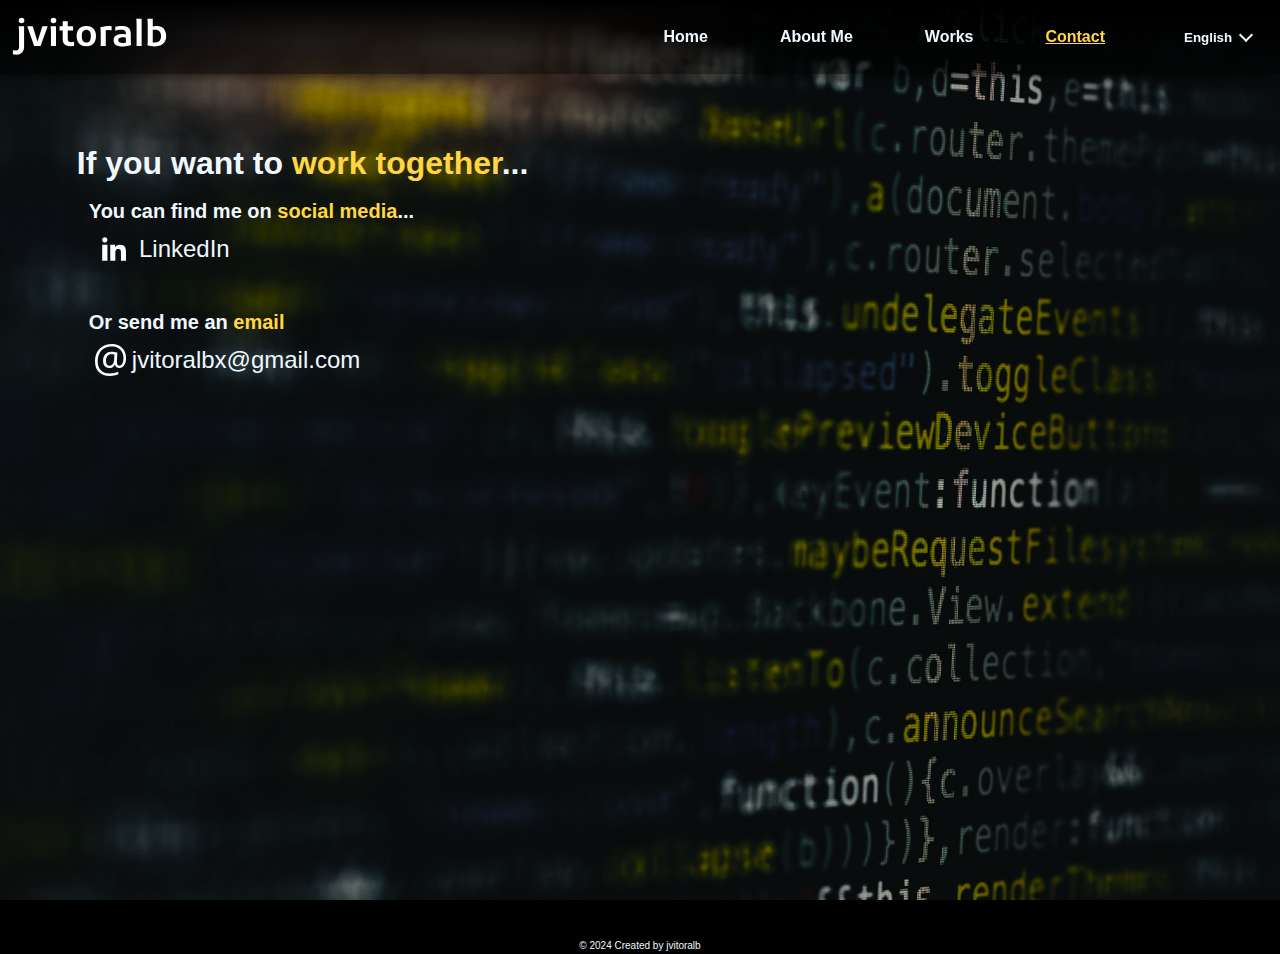
<file: contact.html>
<!DOCTYPE html>
<html lang="pt-BR">

<head>
    <meta charset="UTF-8">
    <meta name="viewport" content="width=device-width, initial-scale=1.0">
    <link rel="stylesheet" href="./src/css/contact.css">
    <link rel="apple-touch-icon" sizes="180x180" href="./src/images/apple-touch-icon.png">
    <link rel="icon" type="image/png" sizes="32x32" href="./src/images/favicon-32x32.png">
    <link rel="icon" type="image/png" sizes="16x16" href="./src/images/favicon-16x16.png">
    <link rel="shortcut icon" type="image/x-icon" href="./src/images/favicon.ico">
    <link rel="manifest" href="./src/images/site.webmanifest">
    <title>Contato - jvitoralb Portfólio</title>
    <meta name="description" content="Entre em contato com jvitoralb. João Vitor Albuquerque, desenvolvedor Full Stack.">
</head>

<body>
    <header id="portfolio-header" class="">
        <svg class="jvitoralb-logo" width="155" height="40" viewBox="0 0 155 40" fill="none" xmlns="http://www.w3.org/2000/svg" xmlns:xlink="http://www.w3.org/1999/xlink" version="1.1">
            <a xlink:href="/index.html">
                <rect width="155" height="40" fill="transparent"/>
                <path d="M9.544 6.248C8.728 6.248 8.044 6.008 7.492 5.528C6.964 5.024 6.7 4.328 6.7 3.44C6.7 2.576 6.964 1.904 7.492 1.424C8.044 0.919998 8.728 0.667998 9.544 0.667998C10.384 0.667998 11.068 0.919998 11.596 1.424C12.124 1.904 12.388 2.576 12.388 3.44C12.388 4.328 12.124 5.024 11.596 5.528C11.068 6.008 10.384 6.248 9.544 6.248ZM4.144 37.64C3.448 37.64 2.836 37.592 2.308 37.496C1.78 37.424 1.324 37.328 0.94 37.208V33.104H1.3C1.612 33.224 1.948 33.32 2.308 33.392C2.644 33.488 3.076 33.536 3.604 33.536C4.684 33.536 5.524 33.248 6.124 32.672C6.748 32.096 7.06 31.22 7.06 30.044V15.428C7.06 14.948 7.048 14.336 7.024 13.592C7 12.848 6.964 12.116 6.916 11.396C6.892 10.652 6.82 10.064 6.7 9.632L6.808 9.344H12.1V29.756C12.1 31.364 11.788 32.756 11.164 33.932C10.564 35.132 9.664 36.044 8.464 36.668C7.288 37.316 5.848 37.64 4.144 37.64ZM22.1302 29L15.3982 9.776V9.344H20.7622L26.0542 26.516H24.9022L30.3382 9.344H35.5582V9.776L28.5382 29H22.1302ZM41.4667 6.248C40.6507 6.248 39.9667 6.008 39.4147 5.528C38.8867 5.024 38.6227 4.328 38.6227 3.44C38.6227 2.576 38.8867 1.904 39.4147 1.424C39.9667 0.919998 40.6507 0.667998 41.4667 0.667998C42.3067 0.667998 42.9907 0.919998 43.5187 1.424C44.0467 1.904 44.3107 2.576 44.3107 3.44C44.3107 4.328 44.0467 5.024 43.5187 5.528C42.9907 6.008 42.3067 6.248 41.4667 6.248ZM38.9467 29V15.428C38.9467 14.948 38.9347 14.336 38.9107 13.592C38.8867 12.848 38.8507 12.116 38.8027 11.396C38.7787 10.652 38.7067 10.064 38.5867 9.632L38.6947 9.344H43.9867V29H38.9467ZM58.6593 29.288C56.9553 29.288 55.5033 29.036 54.3033 28.532C53.1273 28.028 52.2273 27.26 51.6033 26.228C51.0033 25.172 50.7033 23.816 50.7033 22.16V4.268H55.7433V21.764C55.7433 22.988 56.0313 23.864 56.6073 24.392C57.1833 24.92 58.0713 25.184 59.2713 25.184C59.7273 25.184 60.1713 25.136 60.6033 25.04C61.0593 24.944 61.4553 24.824 61.7913 24.68H62.1153V28.712C61.6833 28.88 61.1793 29.012 60.6033 29.108C60.0273 29.228 59.3793 29.288 58.6593 29.288ZM47.5713 13.376V9.344H61.1073V13.376H47.5713ZM64.649 19.1C64.649 16.868 65.057 14.996 65.873 13.484C66.689 11.948 67.829 10.796 69.293 10.028C70.757 9.26 72.437 8.876 74.333 8.876C76.205 8.876 77.873 9.26 79.337 10.028C80.801 10.796 81.941 11.948 82.757 13.484C83.573 14.996 83.981 16.868 83.981 19.1C83.981 21.356 83.573 23.24 82.757 24.752C81.941 26.264 80.801 27.416 79.337 28.208C77.873 28.976 76.205 29.36 74.333 29.36C72.413 29.36 70.721 28.976 69.257 28.208C67.817 27.416 66.689 26.264 65.873 24.752C65.057 23.24 64.649 21.356 64.649 19.1ZM69.797 19.1C69.797 21.212 70.181 22.808 70.949 23.888C71.717 24.944 72.845 25.472 74.333 25.472C75.797 25.472 76.913 24.944 77.681 23.888C78.449 22.808 78.833 21.212 78.833 19.1C78.833 16.988 78.449 15.404 77.681 14.348C76.913 13.268 75.797 12.728 74.333 12.728C72.845 12.728 71.717 13.268 70.949 14.348C70.181 15.404 69.797 16.988 69.797 19.1ZM88.728 29V16.436C88.728 15.956 88.716 15.344 88.692 14.6C88.668 13.832 88.632 13.088 88.584 12.368C88.56 11.624 88.488 11.036 88.368 10.604L88.476 10.316C89.148 10.076 89.928 9.86 90.816 9.668C91.728 9.476 92.676 9.332 93.66 9.236C94.668 9.116 95.676 9.056 96.684 9.056C97.116 9.056 97.584 9.068 98.088 9.092C98.592 9.116 99.096 9.164 99.6 9.236V13.34H99.276C98.916 13.244 98.508 13.184 98.052 13.16C97.596 13.112 97.152 13.088 96.72 13.088C95.952 13.088 95.196 13.148 94.452 13.268C93.708 13.388 93.072 13.532 92.544 13.7L93.3 12.548C93.612 13.196 93.768 14.312 93.768 15.896V29H88.728ZM110.669 29.432C107.669 29.432 105.401 28.94 103.865 27.956C102.353 26.972 101.597 25.376 101.597 23.168C101.597 21.752 101.945 20.588 102.641 19.676C103.361 18.764 104.357 18.092 105.629 17.66C106.925 17.204 108.413 16.976 110.093 16.976C111.125 16.976 112.025 17.06 112.793 17.228C113.561 17.372 114.257 17.528 114.881 17.696V20.936C114.401 20.768 113.789 20.624 113.045 20.504C112.301 20.36 111.581 20.288 110.885 20.288C109.325 20.288 108.161 20.504 107.393 20.936C106.649 21.368 106.277 22.1 106.277 23.132C106.277 24.116 106.649 24.824 107.393 25.256C108.137 25.688 109.205 25.904 110.597 25.904C111.437 25.904 112.241 25.832 113.009 25.688C113.801 25.52 114.497 25.268 115.097 24.932L114.377 26.336C114.281 26.048 114.197 25.76 114.125 25.472C114.053 25.184 113.993 24.884 113.945 24.572C113.921 24.26 113.897 23.912 113.873 23.528C113.873 23.12 113.873 22.628 113.873 22.052V17.12C113.873 15.896 113.681 14.972 113.297 14.348C112.913 13.724 112.349 13.316 111.605 13.124C110.861 12.908 109.937 12.8 108.833 12.8C107.825 12.8 106.853 12.908 105.917 13.124C104.981 13.316 104.225 13.544 103.649 13.808H103.289V9.812C104.153 9.5 105.125 9.272 106.205 9.128C107.285 8.96 108.365 8.876 109.445 8.876C110.789 8.876 112.025 8.996 113.153 9.236C114.305 9.476 115.301 9.896 116.141 10.496C116.981 11.096 117.629 11.948 118.085 13.052C118.565 14.132 118.805 15.536 118.805 17.264V21.8C118.805 22.304 118.805 22.94 118.805 23.708C118.829 24.452 118.865 25.184 118.913 25.904C118.961 26.624 119.033 27.2 119.129 27.632L119.021 27.92C118.205 28.232 117.317 28.508 116.357 28.748C115.421 28.964 114.461 29.132 113.477 29.252C112.493 29.372 111.557 29.432 110.669 29.432ZM124.587 29V7.724C124.587 7.244 124.575 6.632 124.551 5.888C124.551 5.12 124.527 4.376 124.479 3.656C124.431 2.936 124.347 2.36 124.227 1.928L124.335 1.64H129.627V29H124.587ZM142.788 29.432C141.516 29.432 140.232 29.3 138.936 29.036C137.64 28.796 136.512 28.496 135.552 28.136L135.444 27.848C135.54 27.416 135.6 26.84 135.624 26.12C135.672 25.4 135.696 24.668 135.696 23.924C135.72 23.156 135.732 22.532 135.732 22.052V8.588C135.732 8.228 135.72 7.748 135.696 7.148C135.696 6.524 135.684 5.876 135.66 5.204C135.636 4.508 135.6 3.872 135.552 3.296C135.504 2.696 135.444 2.24 135.372 1.928L135.48 1.64H140.772V23.024C140.772 23.768 140.736 24.416 140.664 24.968C140.616 25.496 140.568 25.952 140.52 26.336L139.656 25.112C140.064 25.184 140.592 25.28 141.24 25.4C141.912 25.52 142.596 25.58 143.292 25.58C145.284 25.58 146.736 25.004 147.648 23.852C148.56 22.7 149.016 21.104 149.016 19.064C149.016 17.12 148.536 15.596 147.576 14.492C146.64 13.364 145.236 12.8 143.364 12.8C142.884 12.8 142.44 12.824 142.032 12.872C141.648 12.92 141.252 12.992 140.844 13.088C140.46 13.184 140.052 13.316 139.62 13.484V9.884C140.484 9.524 141.312 9.272 142.104 9.128C142.92 8.96 143.7 8.876 144.444 8.876C146.508 8.876 148.26 9.284 149.7 10.1C151.164 10.916 152.268 12.092 153.012 13.628C153.78 15.14 154.164 16.928 154.164 18.992C154.164 21.344 153.684 23.288 152.724 24.824C151.788 26.36 150.468 27.512 148.764 28.28C147.06 29.048 145.068 29.432 142.788 29.432Z" fill="white"/>
            </a>
        </svg>
        <nav>
            <label aria-label="Open navigation bar" id="hamburguer-menu" class="hamburguer-menu">
                <input id="hamburguer-checkbox" type="checkbox" autocomplete="off" />
            </label>
            <ul class="navbar-links-list">
                <li id="home-nav-item">
                    <a id="home-link" href="/index.html" class="nav-link"></a>
                </li>
                <li id="about-me-nav-item">
                    <a id="about-me-link" href="/about.html" class="nav-link"></a>
                </li>
                <li id="works-nav-item">
                    <a id="works-link" href="/works.html" class="nav-link"></a>
                </li>
                <li id="contact-nav-item">
                    <a id="contact-link" href="/contact.html" class="nav-link active"></a>
                </li>
                <li id="lang-selector-nav-item">
                    <button id="langs-dropdown-btn" class="dropdown" type="button">
                        <span id="langs-dropdown-label"></span>
                        <i class="gg-chevron-down"></i>
                    </button>
                    <ul id="langs-dropdown-list" class="dropdown-list">
                        <li itemid="pt-BR">Português</li>
                        <li itemid="en-US">English</li>
                    </ul>
                </li>
            </ul>
        </nav>
    </header>

    <main id="contact-page-main">
        <h1 id="contact-main-header"></h1>
        <section id="socials-section">
            <h2 id="socials-sec-social-media-header"></h2>
            <div class="social-container">
                <svg xmlns="http://www.w3.org/2000/svg" id="linkedin-svg" padding="0" height="38" shape-rendering="geometricPrecision" text-rendering="geometricPrecision" image-rendering="optimizeQuality" fill-rule="evenodd" clip-rule="evenodd" viewBox="0 0 512 509.64"><rect fill="transparent" width="512" height="509.64" rx="115.61" ry="115.61"/><path fill="#fff" d="M204.97 197.54h64.69v33.16h.94c9.01-16.16 31.04-33.16 63.89-33.16 68.31 0 80.94 42.51 80.94 97.81v116.92h-67.46l-.01-104.13c0-23.81-.49-54.45-35.08-54.45-35.12 0-40.51 25.91-40.51 52.72v105.86h-67.4V197.54zm-38.23-65.09c0 19.36-15.72 35.08-35.08 35.08-19.37 0-35.09-15.72-35.09-35.08 0-19.37 15.72-35.08 35.09-35.08 19.36 0 35.08 15.71 35.08 35.08zm-70.17 65.09h70.17v214.73H96.57V197.54z"/></svg>
                <a 
                    href="https://www.linkedin.com/in/jvitor-albuquerque/" target="_blank"
                    id="social-media-linkedin-link" title="" rel="external" class="social"
                ></a>
            </div>
        </section>
        <section id="email-section">
            <h2 id="email-sec-header"></h2>
            <div class="social-container">
                <svg xmlns="http://www.w3.org/2000/svg" id="contact-svg" height="32" shape-rendering="geometricPrecision" text-rendering="geometricPrecision" image-rendering="optimizeQuality" fill="#FFFFFF" fill-rule="evenodd" clip-rule="evenodd" viewBox="0 0 497 511.86"><path fill-rule="nonzero" d="M497 227.28c0 29.39-4.56 56.35-13.58 80.75-9.13 24.51-22.07 43.5-38.62 56.98-16.56 13.47-35.66 20.16-57.2 20.16-17.82 0-32.78-5.41-45.09-16.13-12.2-10.82-19.42-24.62-21.75-41.38h-2.44c-8.28 18.04-20.16 32.15-35.66 42.34-15.38 10.07-33.73 15.17-54.85 15.17-31.09 0-55.39-10.62-72.9-31.83-17.5-21.23-26.21-50.08-26.21-86.59 0-42.23 12.21-76.61 36.61-103.03 24.51-26.42 56.66-39.58 96.45-39.58 14.01 0 30.03 1.28 47.86 3.93 17.82 2.55 33.85 6.16 48.17 10.72l-7.75 146v6.79c0 36.92 13.8 55.39 41.28 55.39 18.89 0 34.27-11.14 46.05-33.43 11.78-22.28 17.72-51.24 17.72-86.89 0-37.57-7.64-70.35-23.03-98.58-15.28-28.22-37.13-49.87-65.47-65.15-28.22-15.17-60.69-22.81-97.4-22.81-46.26 0-86.48 9.55-120.64 28.75-34.17 19.21-60.27 46.59-78.31 82.13-18.04 35.54-27.05 76.61-27.05 123.29 0 63.25 16.65 111.84 50.08 145.9 33.32 33.96 81.38 50.93 144.19 50.93 43.51 0 88.71-8.91 135.5-26.74v41.38c-39.79 17.41-84.89 26.11-135.5 26.11-75.23 0-133.58-20.7-175.18-62.08C20.69 408.51 0 350.68 0 276.41c0-53.9 11.04-101.86 33.21-143.99 22.18-42.01 53.8-74.59 94.86-97.72C169.03 11.57 216.14 0 269.19 0c44.56 0 84.14 9.34 118.95 28.12 34.69 18.78 61.53 45.41 80.42 79.9 19 34.48 28.44 74.27 28.44 119.26zm-321.4 40.75c0 52.62 20.17 78.94 60.59 78.94 42.97 0 66.21-32.47 69.93-97.3l4.45-81.07c-14.96-4.14-31.19-6.26-48.81-6.26-26.95 0-48.06 9.34-63.34 28.02-15.18 18.56-22.82 44.56-22.82 77.67z"/></svg>
                <p id="email-sec-description" class="email-address"></p>
            </div>
        </section>
    </main>

    <footer>
        <p>© 2024 Created by jvitoralb</p>
    </footer>

    <script type="module" src="src/js/index.js"></script>
</body>

</html>
</file>
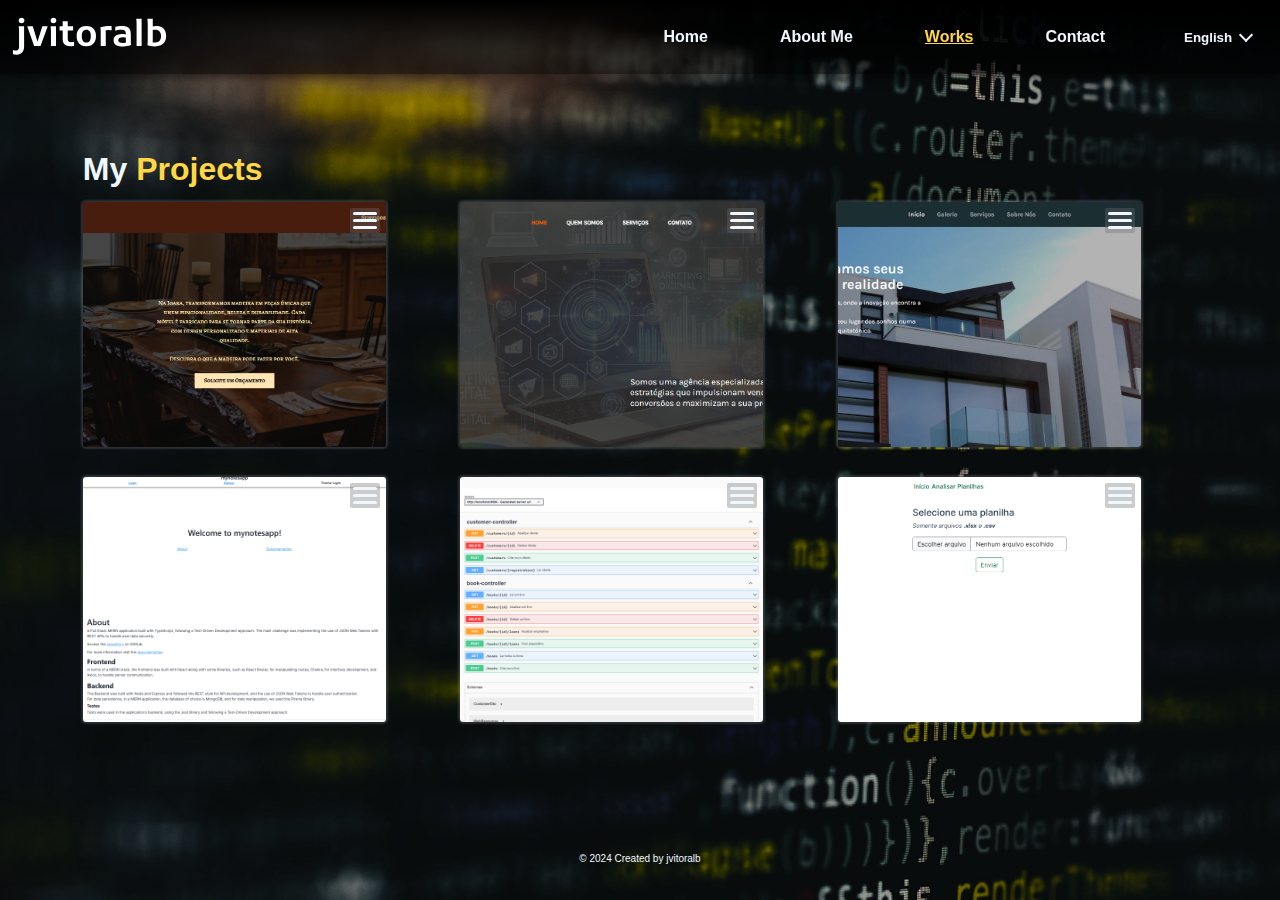
<file: works.html>
<!DOCTYPE html>
<html lang="pt-BR">

<head>
    <meta charset="UTF-8">
    <meta name="viewport" content="width=device-width, initial-scale=1.0">
    <link rel="stylesheet" href="./src/css/works.css">
    <link rel="apple-touch-icon" sizes="180x180" href="./src/images/apple-touch-icon.png">
    <link rel="icon" type="image/png" sizes="32x32" href="./src/images/favicon-32x32.png">
    <link rel="icon" type="image/png" sizes="16x16" href="./src/images/favicon-16x16.png">
    <link rel="shortcut icon" type="image/x-icon" href="./src/images/favicon.ico">
    <link rel="manifest" href="./src/images/site.webmanifest">
    <title>Projetos - jvitoralb Portfólio</title>
    <meta name="description"
        content="Projetos desenvolvidos por João Vitor Albuquerque. Aplicações web em React, Vuejs, Nodejs, Java, MongoDB e PostgreSQL.">
</head>

<body>
    <header id="portfolio-header" class="">
        <svg class="jvitoralb-logo" width="155" height="40" viewBox="0 0 155 40" fill="none"
            xmlns="http://www.w3.org/2000/svg" xmlns:xlink="http://www.w3.org/1999/xlink" version="1.1">
            <a xlink:href="/index.html">
                <rect width="155" height="40" fill="transparent" />
                <path
                    d="M9.544 6.248C8.728 6.248 8.044 6.008 7.492 5.528C6.964 5.024 6.7 4.328 6.7 3.44C6.7 2.576 6.964 1.904 7.492 1.424C8.044 0.919998 8.728 0.667998 9.544 0.667998C10.384 0.667998 11.068 0.919998 11.596 1.424C12.124 1.904 12.388 2.576 12.388 3.44C12.388 4.328 12.124 5.024 11.596 5.528C11.068 6.008 10.384 6.248 9.544 6.248ZM4.144 37.64C3.448 37.64 2.836 37.592 2.308 37.496C1.78 37.424 1.324 37.328 0.94 37.208V33.104H1.3C1.612 33.224 1.948 33.32 2.308 33.392C2.644 33.488 3.076 33.536 3.604 33.536C4.684 33.536 5.524 33.248 6.124 32.672C6.748 32.096 7.06 31.22 7.06 30.044V15.428C7.06 14.948 7.048 14.336 7.024 13.592C7 12.848 6.964 12.116 6.916 11.396C6.892 10.652 6.82 10.064 6.7 9.632L6.808 9.344H12.1V29.756C12.1 31.364 11.788 32.756 11.164 33.932C10.564 35.132 9.664 36.044 8.464 36.668C7.288 37.316 5.848 37.64 4.144 37.64ZM22.1302 29L15.3982 9.776V9.344H20.7622L26.0542 26.516H24.9022L30.3382 9.344H35.5582V9.776L28.5382 29H22.1302ZM41.4667 6.248C40.6507 6.248 39.9667 6.008 39.4147 5.528C38.8867 5.024 38.6227 4.328 38.6227 3.44C38.6227 2.576 38.8867 1.904 39.4147 1.424C39.9667 0.919998 40.6507 0.667998 41.4667 0.667998C42.3067 0.667998 42.9907 0.919998 43.5187 1.424C44.0467 1.904 44.3107 2.576 44.3107 3.44C44.3107 4.328 44.0467 5.024 43.5187 5.528C42.9907 6.008 42.3067 6.248 41.4667 6.248ZM38.9467 29V15.428C38.9467 14.948 38.9347 14.336 38.9107 13.592C38.8867 12.848 38.8507 12.116 38.8027 11.396C38.7787 10.652 38.7067 10.064 38.5867 9.632L38.6947 9.344H43.9867V29H38.9467ZM58.6593 29.288C56.9553 29.288 55.5033 29.036 54.3033 28.532C53.1273 28.028 52.2273 27.26 51.6033 26.228C51.0033 25.172 50.7033 23.816 50.7033 22.16V4.268H55.7433V21.764C55.7433 22.988 56.0313 23.864 56.6073 24.392C57.1833 24.92 58.0713 25.184 59.2713 25.184C59.7273 25.184 60.1713 25.136 60.6033 25.04C61.0593 24.944 61.4553 24.824 61.7913 24.68H62.1153V28.712C61.6833 28.88 61.1793 29.012 60.6033 29.108C60.0273 29.228 59.3793 29.288 58.6593 29.288ZM47.5713 13.376V9.344H61.1073V13.376H47.5713ZM64.649 19.1C64.649 16.868 65.057 14.996 65.873 13.484C66.689 11.948 67.829 10.796 69.293 10.028C70.757 9.26 72.437 8.876 74.333 8.876C76.205 8.876 77.873 9.26 79.337 10.028C80.801 10.796 81.941 11.948 82.757 13.484C83.573 14.996 83.981 16.868 83.981 19.1C83.981 21.356 83.573 23.24 82.757 24.752C81.941 26.264 80.801 27.416 79.337 28.208C77.873 28.976 76.205 29.36 74.333 29.36C72.413 29.36 70.721 28.976 69.257 28.208C67.817 27.416 66.689 26.264 65.873 24.752C65.057 23.24 64.649 21.356 64.649 19.1ZM69.797 19.1C69.797 21.212 70.181 22.808 70.949 23.888C71.717 24.944 72.845 25.472 74.333 25.472C75.797 25.472 76.913 24.944 77.681 23.888C78.449 22.808 78.833 21.212 78.833 19.1C78.833 16.988 78.449 15.404 77.681 14.348C76.913 13.268 75.797 12.728 74.333 12.728C72.845 12.728 71.717 13.268 70.949 14.348C70.181 15.404 69.797 16.988 69.797 19.1ZM88.728 29V16.436C88.728 15.956 88.716 15.344 88.692 14.6C88.668 13.832 88.632 13.088 88.584 12.368C88.56 11.624 88.488 11.036 88.368 10.604L88.476 10.316C89.148 10.076 89.928 9.86 90.816 9.668C91.728 9.476 92.676 9.332 93.66 9.236C94.668 9.116 95.676 9.056 96.684 9.056C97.116 9.056 97.584 9.068 98.088 9.092C98.592 9.116 99.096 9.164 99.6 9.236V13.34H99.276C98.916 13.244 98.508 13.184 98.052 13.16C97.596 13.112 97.152 13.088 96.72 13.088C95.952 13.088 95.196 13.148 94.452 13.268C93.708 13.388 93.072 13.532 92.544 13.7L93.3 12.548C93.612 13.196 93.768 14.312 93.768 15.896V29H88.728ZM110.669 29.432C107.669 29.432 105.401 28.94 103.865 27.956C102.353 26.972 101.597 25.376 101.597 23.168C101.597 21.752 101.945 20.588 102.641 19.676C103.361 18.764 104.357 18.092 105.629 17.66C106.925 17.204 108.413 16.976 110.093 16.976C111.125 16.976 112.025 17.06 112.793 17.228C113.561 17.372 114.257 17.528 114.881 17.696V20.936C114.401 20.768 113.789 20.624 113.045 20.504C112.301 20.36 111.581 20.288 110.885 20.288C109.325 20.288 108.161 20.504 107.393 20.936C106.649 21.368 106.277 22.1 106.277 23.132C106.277 24.116 106.649 24.824 107.393 25.256C108.137 25.688 109.205 25.904 110.597 25.904C111.437 25.904 112.241 25.832 113.009 25.688C113.801 25.52 114.497 25.268 115.097 24.932L114.377 26.336C114.281 26.048 114.197 25.76 114.125 25.472C114.053 25.184 113.993 24.884 113.945 24.572C113.921 24.26 113.897 23.912 113.873 23.528C113.873 23.12 113.873 22.628 113.873 22.052V17.12C113.873 15.896 113.681 14.972 113.297 14.348C112.913 13.724 112.349 13.316 111.605 13.124C110.861 12.908 109.937 12.8 108.833 12.8C107.825 12.8 106.853 12.908 105.917 13.124C104.981 13.316 104.225 13.544 103.649 13.808H103.289V9.812C104.153 9.5 105.125 9.272 106.205 9.128C107.285 8.96 108.365 8.876 109.445 8.876C110.789 8.876 112.025 8.996 113.153 9.236C114.305 9.476 115.301 9.896 116.141 10.496C116.981 11.096 117.629 11.948 118.085 13.052C118.565 14.132 118.805 15.536 118.805 17.264V21.8C118.805 22.304 118.805 22.94 118.805 23.708C118.829 24.452 118.865 25.184 118.913 25.904C118.961 26.624 119.033 27.2 119.129 27.632L119.021 27.92C118.205 28.232 117.317 28.508 116.357 28.748C115.421 28.964 114.461 29.132 113.477 29.252C112.493 29.372 111.557 29.432 110.669 29.432ZM124.587 29V7.724C124.587 7.244 124.575 6.632 124.551 5.888C124.551 5.12 124.527 4.376 124.479 3.656C124.431 2.936 124.347 2.36 124.227 1.928L124.335 1.64H129.627V29H124.587ZM142.788 29.432C141.516 29.432 140.232 29.3 138.936 29.036C137.64 28.796 136.512 28.496 135.552 28.136L135.444 27.848C135.54 27.416 135.6 26.84 135.624 26.12C135.672 25.4 135.696 24.668 135.696 23.924C135.72 23.156 135.732 22.532 135.732 22.052V8.588C135.732 8.228 135.72 7.748 135.696 7.148C135.696 6.524 135.684 5.876 135.66 5.204C135.636 4.508 135.6 3.872 135.552 3.296C135.504 2.696 135.444 2.24 135.372 1.928L135.48 1.64H140.772V23.024C140.772 23.768 140.736 24.416 140.664 24.968C140.616 25.496 140.568 25.952 140.52 26.336L139.656 25.112C140.064 25.184 140.592 25.28 141.24 25.4C141.912 25.52 142.596 25.58 143.292 25.58C145.284 25.58 146.736 25.004 147.648 23.852C148.56 22.7 149.016 21.104 149.016 19.064C149.016 17.12 148.536 15.596 147.576 14.492C146.64 13.364 145.236 12.8 143.364 12.8C142.884 12.8 142.44 12.824 142.032 12.872C141.648 12.92 141.252 12.992 140.844 13.088C140.46 13.184 140.052 13.316 139.62 13.484V9.884C140.484 9.524 141.312 9.272 142.104 9.128C142.92 8.96 143.7 8.876 144.444 8.876C146.508 8.876 148.26 9.284 149.7 10.1C151.164 10.916 152.268 12.092 153.012 13.628C153.78 15.14 154.164 16.928 154.164 18.992C154.164 21.344 153.684 23.288 152.724 24.824C151.788 26.36 150.468 27.512 148.764 28.28C147.06 29.048 145.068 29.432 142.788 29.432Z"
                    fill="white" />
            </a>
        </svg>
        <nav>
            <label aria-label="Open navigation bar" id="hamburguer-menu" class="hamburguer-menu">
                <input id="hamburguer-checkbox" type="checkbox" autocomplete="off" />
            </label>
            <ul class="navbar-links-list">
                <li id="home-nav-item">
                    <a id="home-link" href="/index.html" class="nav-link"></a>
                </li>
                <li id="about-me-nav-item">
                    <a id="about-me-link" href="/about.html" class="nav-link"></a>
                </li>
                <li id="works-nav-item">
                    <a id="works-link" href="/works.html" class="nav-link active"></a>
                </li>
                <li id="contact-nav-item">
                    <a id="contact-link" href="/contact.html" class="nav-link"></a>
                </li>
                <li id="lang-selector-nav-item">
                    <button id="langs-dropdown-btn" class="dropdown" type="button">
                        <span id="langs-dropdown-label"></span>
                        <i class="gg-chevron-down"></i>
                    </button>
                    <ul id="langs-dropdown-list" class="dropdown-list">
                        <li itemid="pt-BR">Português</li>
                        <li itemid="en-US">English</li>
                    </ul>
                </li>
            </ul>
        </nav>
    </header>

    <main>
        <section id="gallery-modal-sec" class="gallery-modal disable-select">
            <div class="exit-modal-btn-container">
                <span id="exit-gallery" class="exit-modal-btn">
                    <svg xmlns="http://www.w3.org/2000/svg" xmlns:xlink="http://www.w3.org/1999/xlink"
                        viewBox="0,0,256,256" width="42px" height="42px" fill-rule="nonzero">
                        <g fill="#ffffff" fill-rule="nonzero" stroke="none" stroke-width="1" stroke-linecap="butt"
                            stroke-linejoin="miter" stroke-miterlimit="10" stroke-dasharray="" stroke-dashoffset="0"
                            font-family="none" font-weight="none" font-size="none" text-anchor="none"
                            style="mix-blend-mode: normal">
                            <g transform="scale(8.53333,8.53333)">
                                <path
                                    d="M7,4c-0.25587,0 -0.51203,0.09747 -0.70703,0.29297l-2,2c-0.391,0.391 -0.391,1.02406 0,1.41406l7.29297,7.29297l-7.29297,7.29297c-0.391,0.391 -0.391,1.02406 0,1.41406l2,2c0.391,0.391 1.02406,0.391 1.41406,0l7.29297,-7.29297l7.29297,7.29297c0.39,0.391 1.02406,0.391 1.41406,0l2,-2c0.391,-0.391 0.391,-1.02406 0,-1.41406l-7.29297,-7.29297l7.29297,-7.29297c0.391,-0.39 0.391,-1.02406 0,-1.41406l-2,-2c-0.391,-0.391 -1.02406,-0.391 -1.41406,0l-7.29297,7.29297l-7.29297,-7.29297c-0.1955,-0.1955 -0.45116,-0.29297 -0.70703,-0.29297z">
                                </path>
                            </g>
                        </g>
                    </svg>
                </span>
            </div>
            <div class="gallery-container">
                <span class="gallery-btn">
                    <svg width="42" height="42" viewBox="0 0 42 42" fill="none" xmlns="http://www.w3.org/2000/svg"
                        xmlns:xlink="http://www.w3.org/1999/xlink">
                        <rect id="backward" width="42" height="42" fill="url(#pattern0_143_2)" />
                        <defs>
                            <pattern id="pattern0_143_2" patternContentUnits="objectBoundingBox" width="1" height="1">
                                <use xlink:href="#image0_143_2" transform="scale(0.0192308)" />
                            </pattern>
                            <image id="image0_143_2" width="52" height="52"
                                xlink:href="[data-uri]" />
                        </defs>
                    </svg>
                </span>
                <div class="image-container">
                    <img id="gallery-image" class="gallery-image">
                </div>
                <span class="gallery-btn">
                    <svg width="42" height="42" viewBox="0 0 42 42" fill="none" xmlns="http://www.w3.org/2000/svg"
                        xmlns:xlink="http://www.w3.org/1999/xlink">
                        <rect id="forward" width="42" height="42" fill="url(#pattern0_143_3)" />
                        <defs>
                            <pattern id="pattern0_143_3" patternContentUnits="objectBoundingBox" width="1" height="1">
                                <use xlink:href="#image0_143_3" transform="scale(0.0192308)" />
                            </pattern>
                            <image id="image0_143_3" width="52" height="52"
                                xlink:href="[data-uri]" />
                        </defs>
                    </svg>
                </span>
            </div>
        </section>

        <section id="my-projects-section">
            <h1 id="my-projects-sec-header"></h1>
            <div id="projects-articles-containter" class="articles-container">
                <article id="project-1-info" class="project">
                    <div id="project-1-description-container" class="project-info"></div>
                    <label aria-label="Open project 1 description" id="project-1-hamburguer" class="project-hamburguer ham-bg">
                        <input id="project-1-hamburguer-checkbox" type="checkbox" autocomplete="off" />
                    </label>
                </article>
                <article id="project-2-info" class="project">
                    <div id="project-2-description-container" class="project-info"></div>
                    <label aria-label="Open project 2 description" id="project-2-info-hamburguer"
                        class="project-hamburguer ham-bg">
                        <input id="project-2-hamburguer-checkbox" type="checkbox" autocomplete="off" />
                    </label>
                </article>
                <article id="project-3-info" class="project">
                    <div id="project-3-description-container" class="project-info"></div>
                    <label aria-label="Open project 3 description" id="project-3-info-hamburguer"
                        class="project-hamburguer ham-bg">
                        <input id="project-3-hamburguer-checkbox" type="checkbox" autocomplete="off" />
                    </label>
                </article>
                <article id="project-4-info" class="project">
                    <div id="project-4-description-container" class="project-info"></div>
                    <label aria-label="Open project 4 description" id="project-4-info-hamburguer"
                        class="project-hamburguer ham-bg">
                        <input id="project-4-hamburguer-checkbox" type="checkbox" autocomplete="off" />
                    </label>
                </article>
                <article id="project-5-info" class="project">
                    <div id="project-5-description-container" class="project-info"></div>
                    <label aria-label="Open project 5 description" id="project-5-info-hamburguer"
                        class="project-hamburguer ham-bg">
                        <input id="project-5-hamburguer-checkbox" type="checkbox" autocomplete="off" />
                    </label>
                </article>
                <article id="project-6-info" class="project">
                    <div id="project-6-description-container" class="project-info"></div>
                    <label aria-label="Open project 6 description" id="project-6-info-hamburguer"
                        class="project-hamburguer ham-bg">
                        <input id="project-6-hamburguer-checkbox" type="checkbox" autocomplete="off" />
                    </label>
                </article>
            </div>
        </section>
    </main>

    <footer>
        <p>&copy; 2024 Created by jvitoralb</p>
    </footer>

    <script type="module" src="src/js/index.js"></script>
    <script type="module" src="src/js/works/works.js"></script>
</body>

</html>
</file>
<file: src/css/index.css>
@import './configs.css';


section#welcome-section {
    height: 75vh;
    padding: 12vh 6vw;
}

section#welcome-section > * {
    max-width: 460px;
}

p#welcome-sub-header {
    font-weight: 600;
    padding-top: 6px;
}

.welcome-sec-btn-container {
    padding: 12px;
    display: flex;
    justify-content: space-around;
}

.welcome-sec-btn {
    font-weight: 600;
    text-align: center;
    font-size: 14px;
    padding: 6px;
    margin: 6px;
    border-radius: 3px;
    transition: 300ms ease-in-out;
}

.welcome-sec-btn:hover {
    color: var(--color-black);
    background-color: var(--color-yellow);
    text-decoration: none;
}

section#my-services-section {
    padding: 12vh 6vw;
}

.tecnologies-img {
    max-width: 100%;
}

.my-services-desc-container {
    padding: 22px 0;
}

.my-services-desc-container > p {
    padding: 6px 0;
}

@media (min-width: 540px) {
    .my-services-sec-container {
        display: flex;
        flex-direction: column;
        align-items: center;
    }
    .tecnologies-img {
        margin: 12px 0;
    }
}

@media (min-width: 872px) {
    .my-services-sec-container {
        flex-direction: row;
    }

    .tecnologies-img {
        max-width: 50%;
        margin: unset;
    }

    .my-services-desc-container {
        padding: 22px 22px 22px 0;
    }
}

@media (min-width: 980px) {
    .tecnologies-img {
        max-width: unset;
        margin: unset;
    }
}

@media (min-width: 1090px) {
    .tecnologies-img {
        padding: 0 36px;
    }
}

section#recent-works-section {
    padding: 12vh 6vw;
}

.work-cards-container {
    padding: 22px 0;
    display: flex;
    width: auto;
    overflow-x: auto;
    overflow-y: hidden;
}

.work-card {
    color: var(--color-white);
    padding: 6px;
    margin: 12px;
    min-width: 60vw;
    width: 250px;
    border-radius: 3px;
    box-shadow: 0 0 2px 2px rgba(240, 248, 255, 0.15);
    backdrop-filter: blur(3px);
}

.work-card > * {
    padding: 6px;
}

.work-card-link {
    font-weight: 600;
    color: var(--color-white);
}

.work-card-link:hover {
    color: var(--color-yellow);
    text-decoration: underline;
}

@media (min-width: 460px) {
    .work-card {
        height: 240px;
        min-width: 250px;
    }

    .work-card > h2 {
        padding-bottom: 12px;
    }
}

@media (min-width: 878px) {
    .work-cards-container {
        display: flex;
        justify-content: space-around;
    }
}

.works-sec-btn-container {
    display: flex;
    align-items: center;
    justify-content: center;
}

.recent-works-btn {
    font-size: 14px;
    font-weight: 600;
    text-align: center;
    margin: 12px 0;
    padding: 6px;
    border-radius: 3px;
    transition: 300ms ease-in-out;
}

.recent-works-btn:hover {
    color: var(--color-black);
    background-color: var(--color-yellow);
    text-decoration: none;
}
</file>
<file: src/css/works.css>
@import './configs.css';


section#my-projects-section {
    padding: 12vh 6vw;
}

.articles-container {
    display: flex;
    flex-direction: column;
    align-items: center;
    justify-content: center;
    padding: 8px 0;
}

@media (min-width: 690px) {
    .articles-container {
        display: grid;
        grid-template-columns: 1fr 1fr;
        gap: 12px;
        justify-content: unset;
    }
}

@media (min-width: 1040px) {
    .articles-container {
        grid-template-columns: 1fr 1fr 1fr;
        gap: 18px;
    }
}

.project {
    height: 245px;
    width: var(--works-card-width);
    overflow: hidden;
    position: relative;
    border-radius: 3px;
    box-shadow: 0 0 2px 2px rgba(240, 248, 255, 0.15);
    margin: 6px 0;
    display: flex;
    flex-direction: row-reverse;
    backdrop-filter: blur(3px);
}

.project-info {
    display: none;
    padding: 6px;
}

.project-info > p {
    padding: 12px 0;
}

.project-cover-img {
    cursor: pointer;
    background-repeat: no-repeat;
    background-size: cover;
    background-position: center;
    min-width: var(--works-card-width);
}

.project-hamburguer {
    --x-width: calc(var(--hambuguer-height) * 1.41421356237);
    cursor: pointer;
    display: flex;
    flex-direction: column;
    gap: var(--hambuguer-bar-gap);
    width: max-content;
    z-index: 2;
    margin: 6px;
    position: absolute;
}

.ham-bg {
    padding: 4px 3px;
    background-color: rgba(110, 110, 112, 0.35);
    border-radius: 2px;
}

.project-hamburguer::before,
.project-hamburguer::after,
.project-hamburguer input {
    content: "";
    width: var(--hambuguer-bar-width);
    height: var(--hambuguer-bar-height);
    background-color: var(--color-white);
    border-radius: 6px;
    transform-origin: left center;
    transition: opacity var(--hambuguer-animation), width var(--hambuguer-animation),
        rotate var(--hambuguer-animation), translate var(--hambuguer-animation);
}

.project-hamburguer input {
    appearance: none;
    outline: none;
    pointer-events: none;
}

.project-hamburguer input:checked {
    opacity: 0;
    width: 0;
}

.project-hamburguer:has(input:checked)::before {
    rotate: 45deg;
    width: var(--x-width);
    translate: 0 calc(var(--hambuguer-bar-height) / -2);
}

.project-hamburguer:has(input:checked)::after {
    rotate: -45deg;
    width: var(--x-width);
    translate: 0 calc(var(--hambuguer-bar-height) / 2);
}

.show-project-info {
    display: block;
}

.hide-project-img {
    display: none;
}

.title-container {
    display: flex;
    align-items: center;
    justify-content: flex-start;
}

.title-container h3 {
    font-weight: 600;
    padding-right: 6px;
}

.title-container svg {
    padding: 0 6px;
}

.title-container svg:hover {
    cursor: pointer;
}

.title-container h2:hover ~ svg,
.title-container svg:hover {
    fill: var(--color-yellow);
}

.project img {
    height: 245px;
    width: 303px;
    background-color: rgba(240, 248, 255, 0.3);
}

.gallery-modal {
    display: none;
    height: 100vh;
    width: 100vw;
}

.gallery-image {
    max-height: 90vh;
    max-width: 80vw;
    min-width: 60vw;
    padding: 6px;
}

.image-container {
    width: 80vw;
    text-align: center;
}

@media (min-width: 690px) {
    .gallery-image {
        max-width: 60vw;
        min-width: 45vw;
        padding: 0 12px;
    }
    .image-container {
        width: 60vw;
    }
}

.gallery-container {
    height: 90vh;
    display: flex;
    align-items: center;
    justify-content: center;
}

.modal-open {
    display: flex;
    align-items: center;
    flex-direction: column;
    position: fixed;
    top: 0;
    left: 0;
    z-index: 1040;
    background-color: rgba(0, 0, 0, 0.500);
    backdrop-filter: blur(2px);
}

.block-scroll {
    overflow: hidden;
}

.gallery-btn {
    cursor: pointer;
}

.exit-modal-btn-container {
    width: 100vw;
    display: flex;
    align-items: center;
    justify-content: end;
}

.exit-modal-btn {
    padding: 4px 12px;
    color: white;
    font-size: 36px;
    font-weight: bold;
    cursor: pointer;
}

.disable-select {
    -webkit-touch-callout: none;
    -webkit-user-select: none;
    -khtml-user-select: none;
    -moz-user-select: none;
    -ms-user-select: none;
    user-select: none;
}
</file>
<file: portfolio/portfolio.css>
.portfolio-mode {
    display: none;
}
</file>
<file: src/css/about.css>
@import './configs.css';


section#about-me-section {
    padding: 12vh 6vw;
}

section#about-me-section h1 {
    font-size: 24px;
    margin-bottom: 12px;
}

.about-me-info {
    padding: 12px 6px;
    display: flex;
    flex-direction: column;
    align-items: center;
    justify-content: center;
}

.about-me-info img {
    margin-bottom: 12px;
}

.about-me-info p {
    margin-bottom: 6px;
}

.skills-list {
    list-style-type: "-";
    padding: 0 12px;
}

.skills-list li {
    padding: 3px;
}

@media(min-width: 940px) {
    section#about-me-section {
        height: 100vh;
    }
    .about-me-info {
        flex-direction: row;
        align-items: center;
        justify-content: center;
    }

    .about-me-info img {
        margin-bottom: 0;
    }
    
    .about-me-info div {
        padding: 0 24px;
    }
}

.about-me-socials {
    font-weight: 600;
    padding: 6px 12px;
    display: flex;
    justify-content: space-evenly;
    align-items: center;
}

.about-me-socials a {
    padding: 6px;
}

.socials-icon-anchor-container {
    display: flex;
    align-items: center;
}

.socials-icon-anchor-container:hover > #linkedin-svg,
.socials-icon-anchor-container:hover > #github-svg,
.socials-icon-anchor-container:hover > #contact-svg {
    cursor: pointer;
}

.socials-icon-anchor-container:hover > #linkedin-svg path,
.socials-icon-anchor-container:hover > #github-svg,
.socials-icon-anchor-container:hover > #contact-svg {
    fill: var(--color-yellow);
}

#linkedin-svg:hover ~ #about-me-socials-linkedin,
#github-svg:hover ~ #about-me-socials-github,
#contact-svg:hover ~ #about-me-socials-contact{
    color: var(--color-yellow);
    text-decoration: underline;
}
</file>
<file: src/css/contact.css>
@import './configs.css';


main#contact-page-main {
    height: 100vh;
    padding: 12vh 6vw;
}

#contact-page-main section h2 {
    font-size: 20px;
    font-weight: 600;
}

section {
    padding: 18px 12px;
}

.social {
    font-size: 24px;
    padding: 6px;
}

.email-address {
    font-size: 24px;
    padding: 6px;
}

.social-container {
    display: flex;
    align-items: center;
    margin: 6px;
}
</file>
